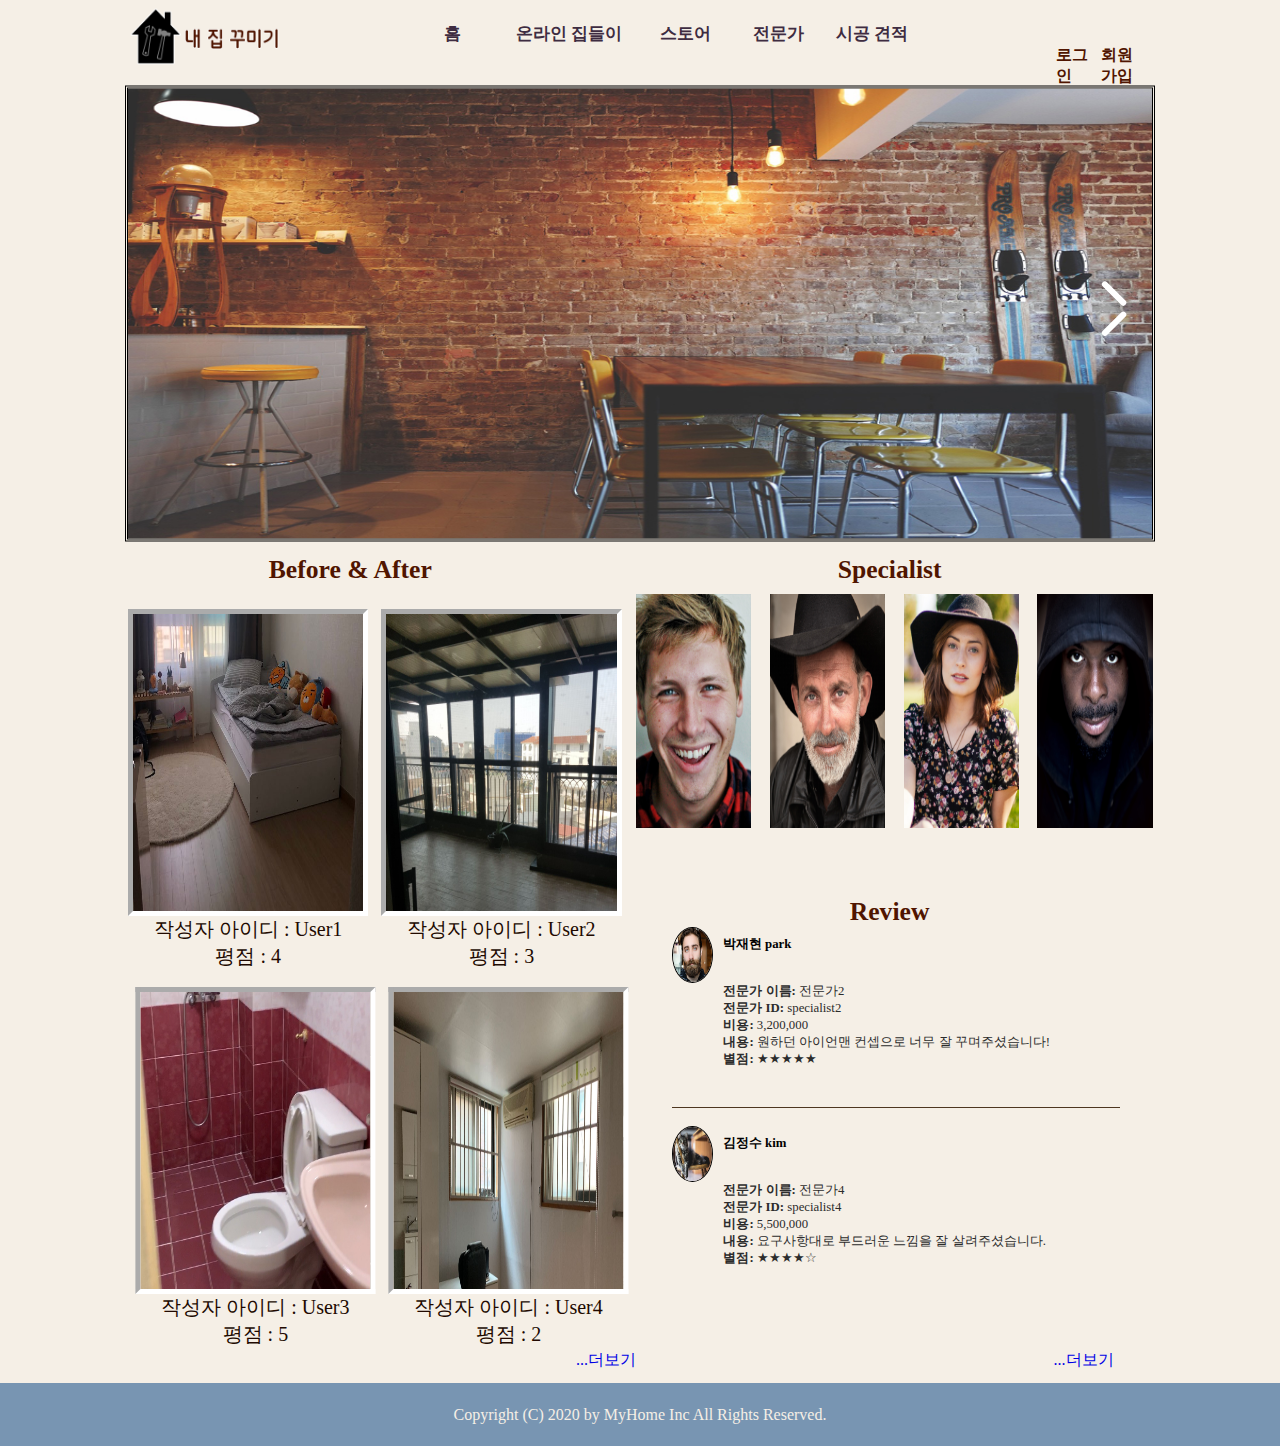
<file: 2020-지방-B-MODULE/Publishing/index.html>
<!DOCTYPE html>
<html lang="en">

<head>
    <meta charset="UTF-8">
    <meta http-equiv="X-UA-Compatible" content="IE=edge">
    <meta name="viewport" content="width=device-width, initial-scale=1.0">
    <link rel="stylesheet" href="./resources/index.css">
    <meta name="viewport" content="width=device-width, initial-scale=1">
    <title>Document</title>
</head>

<body>
    <div class="container">
        <header>
            <div class="trash"></div>
            <div id="logo">
                <img src="./resources/IMGS/Logo.png" alt="">
            </div>
            <div id="menu">
                <ul>
                    <li>홈</li>
                    <li>온라인 집들이</li>
                    <li><a href="./store.html">스토어</a> </li>
                    <li>전문가</li>
                    <li>시공 견적</li>
                </ul>
            </div>
            <div id="convenience">
                <ul>
                    <li><a href="">로그인</a></li>
                    <li><a href="">회원가입</a></li>
                </ul>
            </div>
            <div class="trash"></div>
        </header>
        <section>
            <div id="slideimg">
                <input type="radio" name="slide" id="sl1">
                <input type="radio" name="slide" id="sl2">
                <input type="radio" name="slide" id="sl3">
                <input type="radio" name="slide" id="sl4">

                <div class="slide">
                    <img src="./resources/IMGS/brick-wall-1834784_1920.jpg" alt="">
                    <label for="sl1">
                        <div></div>
                        <div></div>
                    </label>
                </div>
                <div class="slide">
                    <img src="./resources/IMGS/living-room-690174_1920.jpg" alt="">
                    <label for="sl2">
                        <div></div>
                        <div></div>
                    </label>
                    <label for="sl3">
                        <div></div>
                        <div></div>
                    </label>
                </div>
                <div class="slide">
                    <img src="./resources/IMGS/seat-4127309_1920.jpg" alt="">
                    <label for="sl4">
                        <div></div>
                        <div></div>
                    </label>
                </div>
                


            </div>
            <div class="more">
                <a href="">...더보기</a>
            </div>
            <div id="house">
                <h1>Before & After</h1>
                <ul>
                    <li>
                        <div class="imgbox">
                            <img src="./resources/House/1_before.jpg" alt="">
                            <img src="./resources/House/1_after.jpg" alt="">
                        </div>
                        <p>작성자 아이디 : User1</p>
                        <P>평점 : 4</P>
                    </li>
                    <li id="second">
                        <div class="imgbox" id="imgbox2">
                            <img src="./resources/House/2_before.jpg" alt="">
                            <img src="./resources/House/2_after.jpg" alt="">
                        </div>
                        <p>작성자 아이디 : User2</p>
                        <P>평점 : 3 </P>
                    </li>
                </ul>
                <ul id="seconul">
                    <li id="third">
                        <div class="imgbox">
                            <img src="./resources/House/3_before.jpg" alt="">
                            <img src="./resources/House/3_after.jpg" alt="">
                        </div>
                        <p>작성자 아이디 : User3</p>
                        <P>평점 : 5</P>
                    </li>
                    <li id="forth">
                        <div class="imgbox">
                            <img src="./resources/House/4_before.jpg" alt="">
                            <img src="./resources/House/4_after.jpg" alt="">
                        </div>
                        <p>작성자 아이디 : User4</p>
                        <P>평점 : 2</P>
                    </li>
                </ul>
            </div>

            <div id="expert">
                <h1>Specialist</h1>
                <ul>
                    <li> 
                        <img src="./resources/specialist/specialist1.jpg" alt="">
                        <div class="bgtext">
                            <p>이름 : 전문가1</p>
                            <p>아이디 : Specialist1</p>
                            <p>
                                <a href="">자세히 보기</a>
                            </p>
                        </div>
                    </li>
                    <li>
                        <img src="./resources/specialist/specialist2.jpg" alt="">
                        <div class="bgtext">
                            <p>이름 : 전문가2</p>
                            <p>아이디 : Specialist2</p>
                            <p>
                                <a href="">자세히 보기</a>
                            </p>
                        </div>
                    </li>
                    <li>
                        <img src="./resources/specialist/specialist3.jpg" alt="">
                        <div class="bgtext">
                            <p>이름 : 전문가3</p>
                            <p>아이디 : Specialist3</p>
                            <p>
                                <a href="">자세히 보기</a>
                            </p>
                        </div>
                    </li>
                    <li>
                        <img src="./resources/specialist/specialist4.jpg" alt="">
                        <div class="bgtext">
                            <p>이름 : 전문가4</p>
                            <p>아이디 : Specialist4</p>
                            <p>
                                <a href="">자세히 보기</a>
                            </p>
                        </div>
                    </li>
                </ul>
            </div>
            <div id="review">
                <h1>Review</h1>
                <ul>
                    <li>
                        <div class="user">
                            <div class="ciruser">
                                <img src="./resources/IMGS/beard-1845166_1920.jpg" alt="">
                            </div>
                            <p>박재현 park</p>
                        </div>
                        <div class="reviewtext">
                            <p>
                                <b>전문가 이름:</b> 전문가2 <br>
                                <b>전문가 ID:</b> specialist2 <br>
                                <b>비용:</b> 3,200,000 <br>
                                <b>내용:</b> 원하던 아이언맨 컨셉으로 너무 잘 꾸며주셨습니다! <br>
                                <b>별점:</b> ★★★★★
                            </p>
                        </div>
                    </li>
                    <li>
                        <div class="user">
                            <div class="ciruser">
                                <img src="./resources/IMGS/wooden-2569336_1920.jpg" alt="">
                            </div>
                            <p>김정수 kim</p>
                        </div>
                        <div class="reviewtext">
                            <p>
                                <b>전문가 이름:</b> 전문가4 <br>
                                <b>전문가 ID:</b> specialist4 <br>
                                <b>비용:</b> 5,500,000 <br>
                                <b>내용:</b> 요구사항대로 부드러운 느낌을 잘 살려주셨습니다. <br>
                                <b>별점:</b> ★★★★☆
                            </p>
                        </div>
                    </li>
                </ul>
                <div class="more1">
                    <a href="">...더보기</a>
                </div>
            </div>
        </section>
        <footer>
            <p>Copyright (C) 2020 by MyHome Inc All Rights Reserved.</p>
        </footer>
    </div>
</body>

</html>
</file>
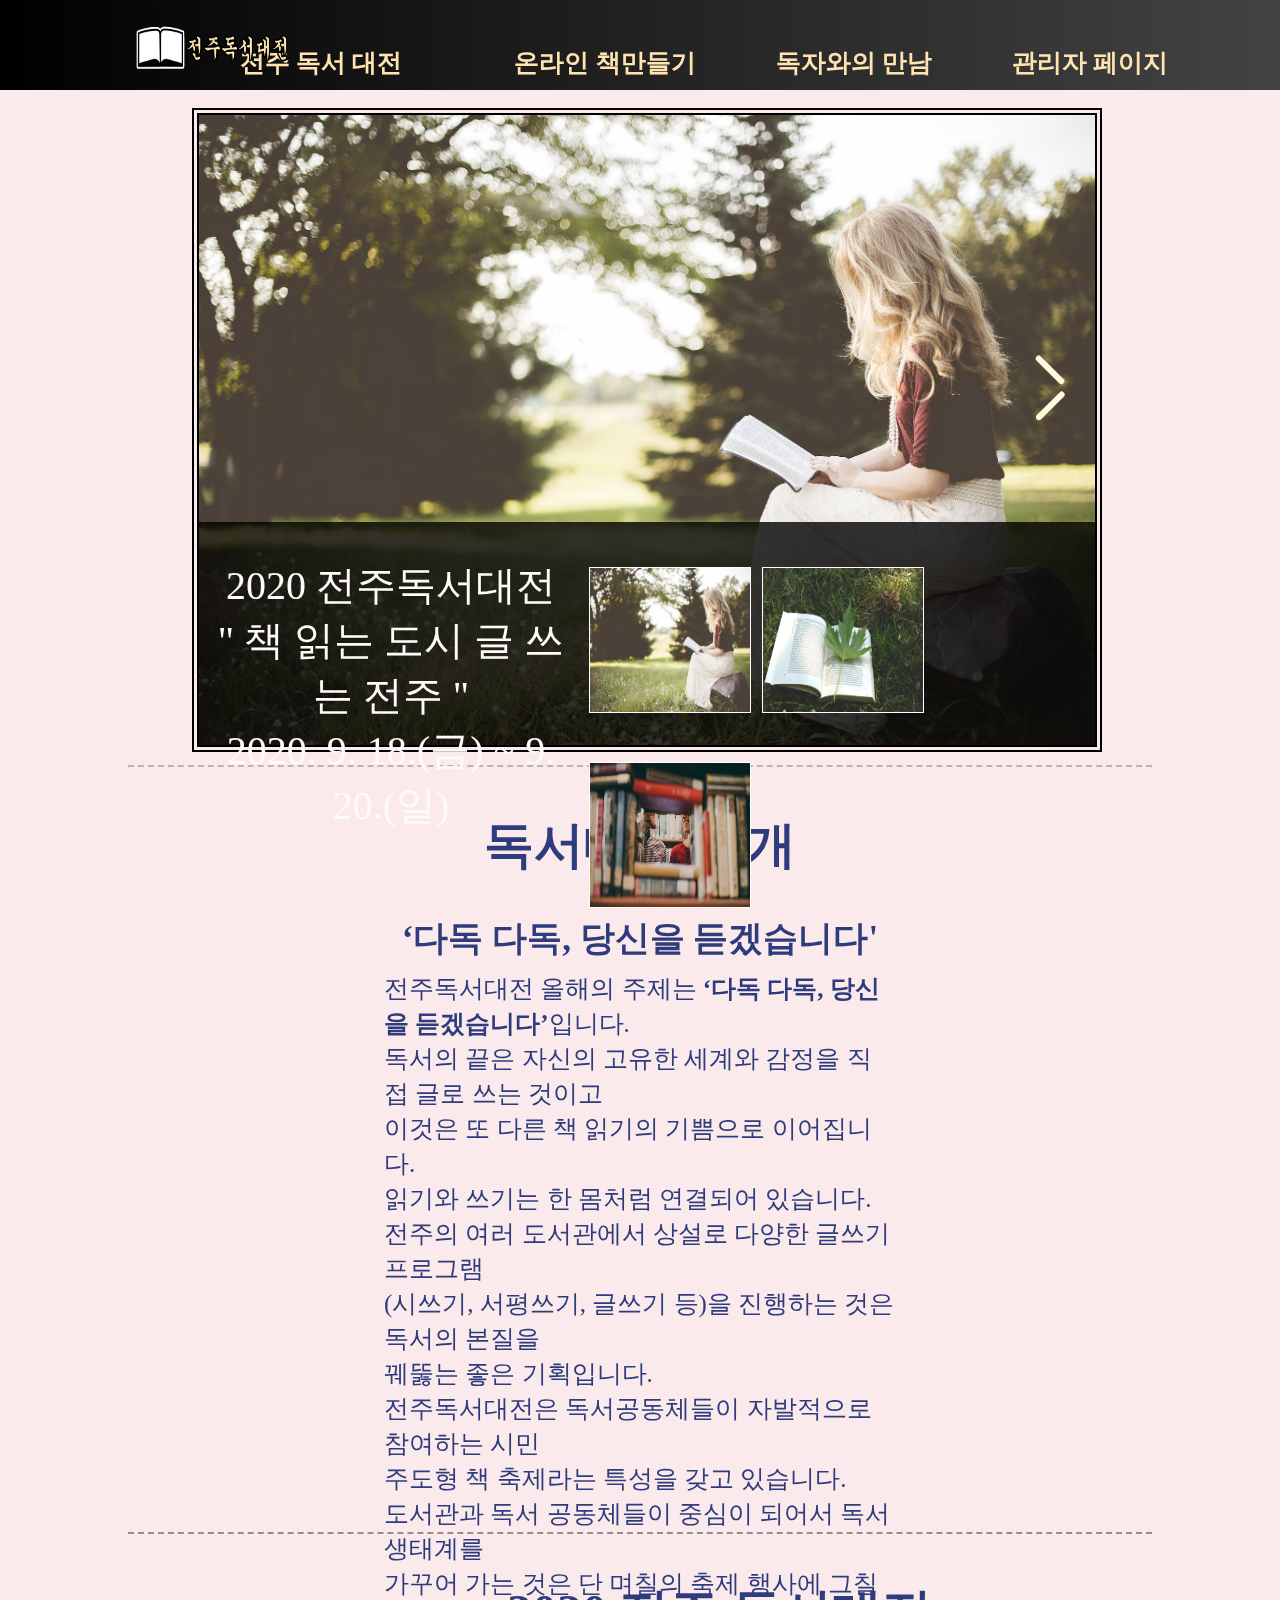
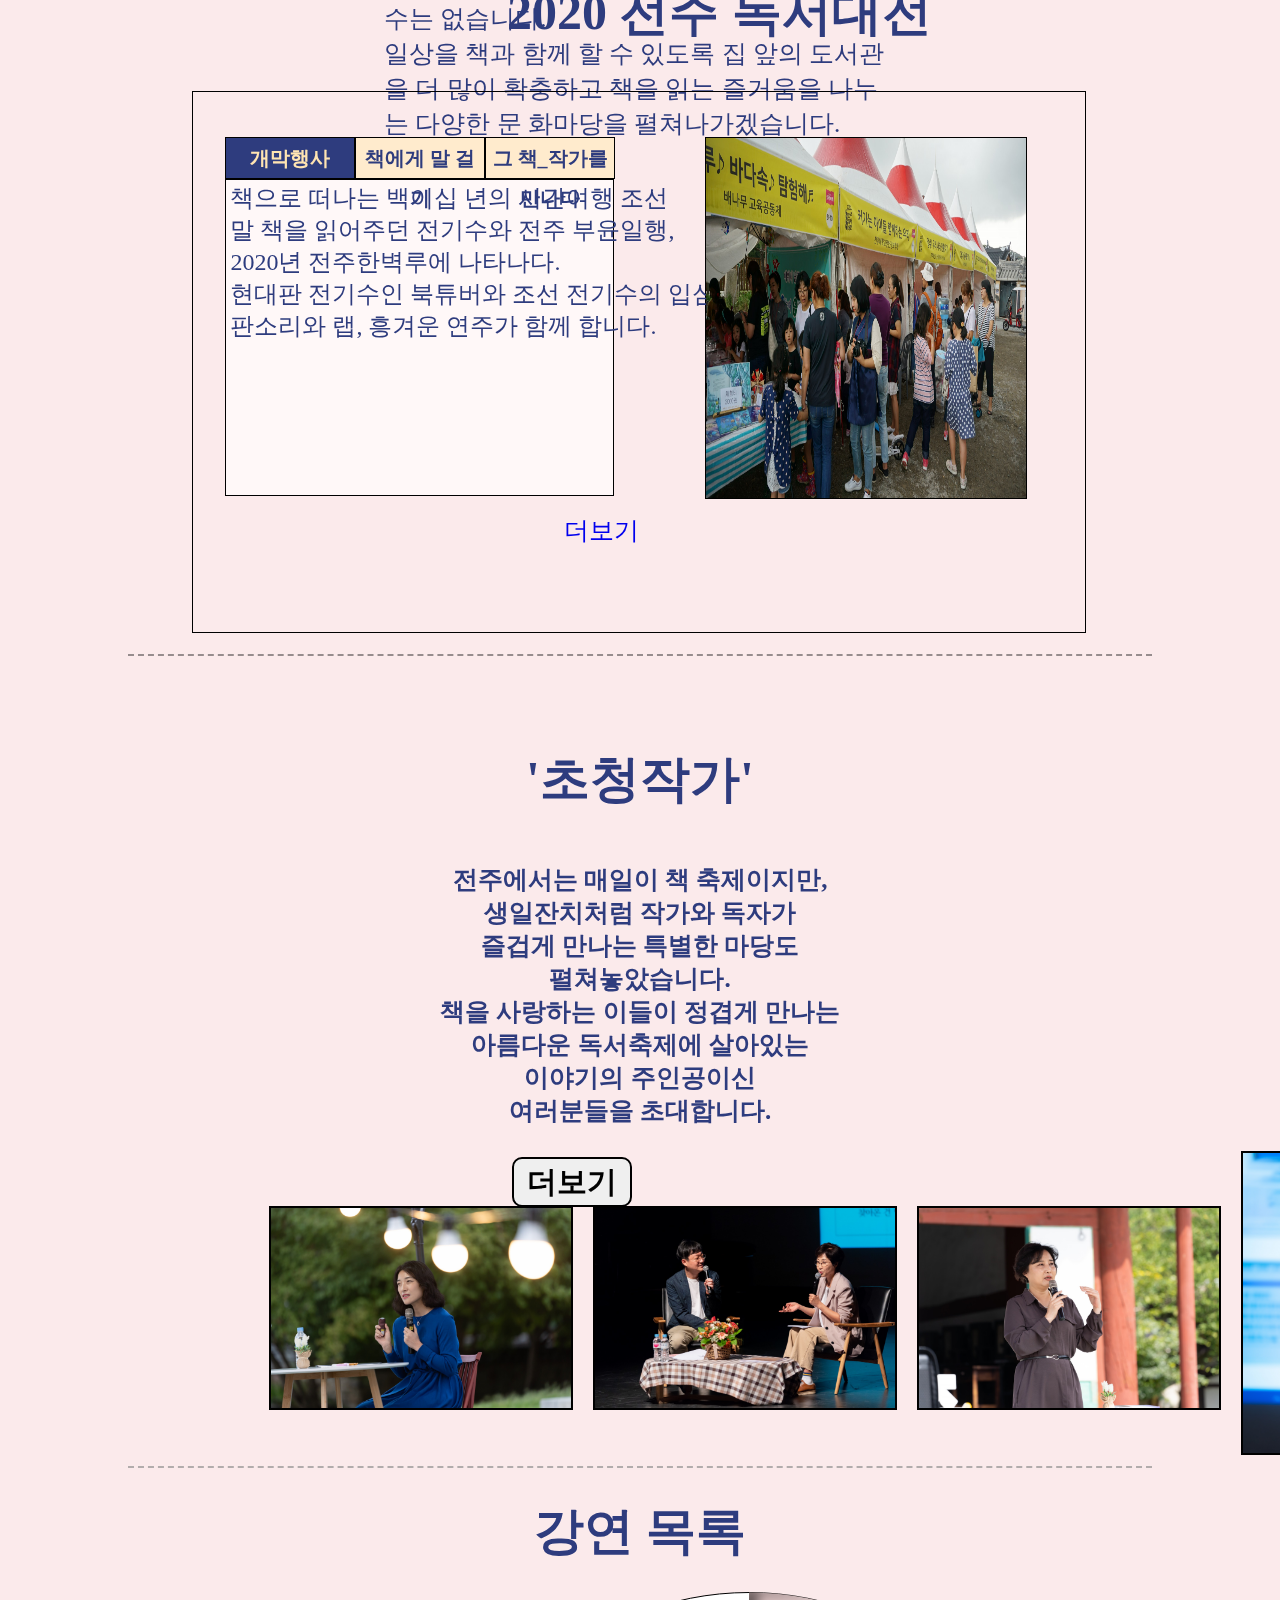
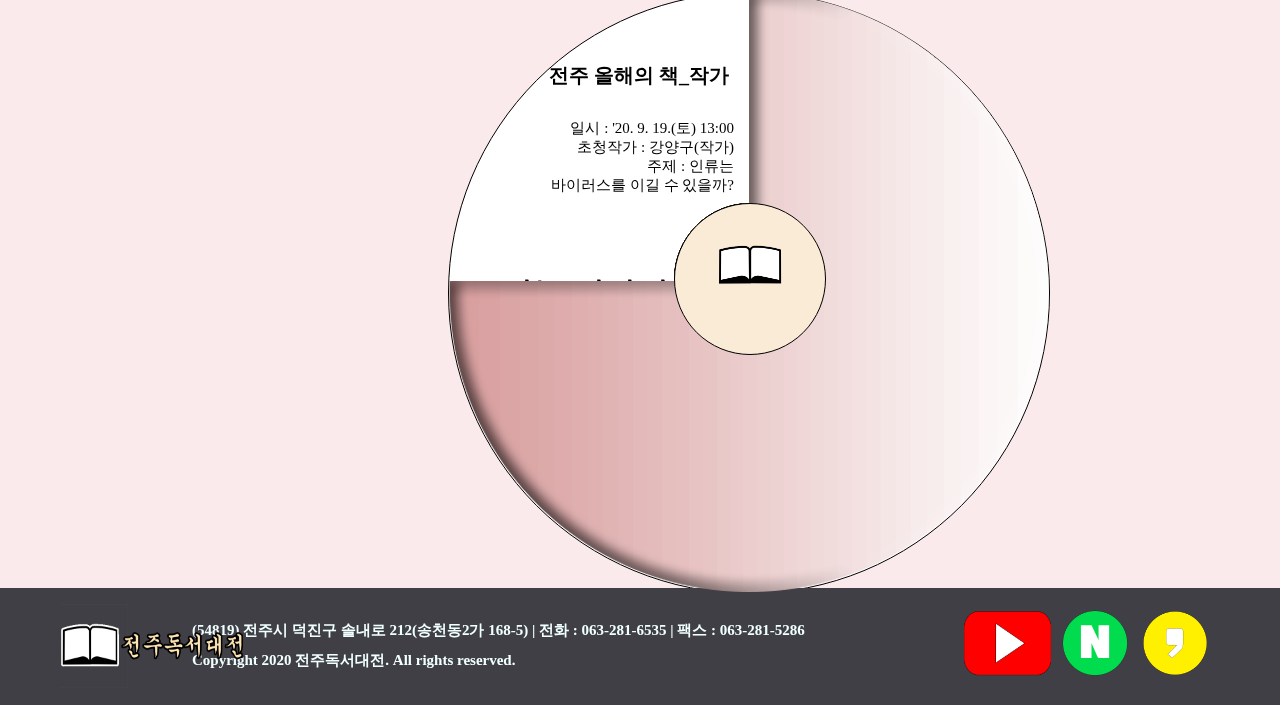
<file: 2020년도 전국기능경기대회/A모듈/A모듈/index.html>
<!DOCTYPE html>
<html lang="en">

<head>
    <meta charset="UTF-8">
    <meta http-equiv="X-UA-Compatible" content="IE=edge">
    <meta name="viewport" content="width=device-width, initial-scale=1.0">
    <link rel="stylesheet" href="./all.css">
    <link rel="stylesheet" href="./mobile.css">
    <title>전주독서대전</title>
</head>

<body>
    <header>
        <nav>
            <div class="logo">
                <a href="./index.html">
                    <img src="./IMG/Logo5.png" alt="">
                </a>
            </div>
            <div class="blindbox1"></div>
            <div class="blindbox2"></div>
            <ul class="mainmenu">
                <li class="margin1"></li>
                <li><a href="./index.html">전주 독서 대전</a>
                    <ul>
                        <li>대전소개</li>
                        <li>회원가입 / 로그인</li>
                        <li><a href="./overview.html"> 행사개요</a></li>
                    </ul>
                </li>
                <li>온라인 책만들기</li>
                <li>독자와의 만남
                    <ul>
                        <li>예약하기</li>
                        <li>예약확인</li>
                    </ul>
                </li>
                <li>관리자 페이지
                    <ul>
                        <li>행사등록</li>
                        <li>예약관리</li>
                    </ul>
                </li>
                <li class="margin2"></li>
                <div class="hoverbox"></div>
            </ul>
        </nav>
    </header>
    <section id="header"></section>
    <aside class="leftside"></aside>
    <section id="imgslide">
        <input type="radio" name="subimg" id="subimg1">
        <input type="radio" name="subimg" id="subimg2">
        <input type="radio" name="subimg" id="subimg3">

        <input type="radio" name="nextimg" id="nimg1">
        <input type="radio" name="nextimg" id="nimg2">
        <input type="radio" name="nextimg" id="nimg3">
        <input type="radio" name="nextimg" id="nimg4">
        <div id="slidebox">
            <ul class="slidelist">
                <li>
                    <a>
                        <label for="nimg2">
                            <div></div>
                            <div></div>
                        </label>
                        <img src="./IMG/blond-1866951_1920.jpg" alt="">
                    </a>
                </li>
                <li>
                    <a>
                        <label for="nimg1">
                            <div></div>
                            <div></div>
                        </label>
                        <img src="./IMG/book-2432139_1920.jpg" alt="">
                        <label for="nimg3">
                            <div></div>
                            <div></div>
                        </label>
                    </a>
                </li>
                <li>
                    <a>
                        <label for="nimg4">
                            <div></div>
                            <div></div>
                        </label>
                        <img src="./IMG/library-2616960_1920.jpg" alt="">
                    </a>
                </li>
                <li>
                    <a>
                        <label for="nimg2">
                            <div></div>
                            <div></div>
                        </label>
                        <img src="./IMG/blond-1866951_1920.jpg" alt="">
                    </a>
                </li>

                <li>
                    <a>
                        <label for="nimg1">
                            <div></div>
                            <div></div>
                        </label>
                        <img src="./IMG/book-2432139_1920.jpg" alt="">
                        <label for="nimg3">
                            <div></div>
                            <div></div>
                        </label>
                    </a>
                </li>
                <li>
                    <a>
                        <label for="nimg4">
                            <div></div>
                            <div></div>
                        </label>
                        <img src="./IMG/library-2616960_1920.jpg" alt="">
                    </a>
                </li>
                <div class="conbox">
                    <div class="context">
                        <p>2020  전주독서대전<br>

                            " 책 읽는 도시 글 쓰는 전주 "<br>
                            
                            2020. 9. 18.(금) ~ 9. 20.(일)</p>
                    </div>
                    <div class="conimg">
                        <label for="subimg1">
                            <img src="./IMG/blond-1866951_1920.jpg" alt="">
                        </label>
                        <label for="subimg2">
                            <img src="./IMG/book-2432139_1920.jpg" alt="">
                        </label>
                        <label for="subimg3">
                            <img src="./IMG/library-2616960_1920.jpg" alt="">
                        </label>
                    </div>
                </div>
            </ul>
        </div>
    </section>
    <!-- 행사 목록 -->
    <section id="introduce">
        <div class="ducebox">
            <h1>독서대전 소개</h1>
            <h3>‘다독 다독, 당신을 듣겠습니다'</h3>
            <div class="pbox">
                <p>전주독서대전 올해의 주제는<b> ‘다독 다독, 당신을 듣겠습니다’</b>입니다. <br>
                    독서의 끝은 자신의 고유한 세계와 감정을 직접 글로 쓰는 것이고<br> 이것은 또 다른 책 읽기의 기쁨으로 이어집니다.<br>
                    읽기와 쓰기는 한 몸처럼 연결되어 있습니다. <br>
                    전주의 여러 도서관에서 상설로 다양한 글쓰기 프로그램<br>(시쓰기, 서평쓰기, 글쓰기 등)을 진행하는 것은 독서의 본질을<br> 꿰뚫는 좋은 기획입니다.<br>
                    전주독서대전은 독서공동체들이 자발적으로 참여하는 시민 <br>주도형 책 축제라는 특성을 갖고 있습니다.<br>
                    도서관과 독서 공동체들이 중심이 되어서 독서생태계를<br> 가꾸어 가는 것은 단 며칠의 축제 행사에 그칠 수는 없습니다. <br>
                    일상을 책과 함께 할 수 있도록 집 앞의 도서관을 더 많이 확충하고 책을 읽는 즐거움을 나누는 다양한 문 화마당을 펼쳐나가겠습니다.</p>
            </div>
        </div>
    </section>
    <section id="eventlist">
        <h1>2020 전주 독서대전</h1>
        <div class="evlistbox">
            <input type="radio" name="tabbtn" id="tabbtn1" checked>
            <input type="radio" name="tabbtn" id="tabbtn2">
            <input type="radio" name="tabbtn" id="tabbtn3">
            <div class="evimgbox1">
                <div class="btns">
                    <label for="tabbtn1">
                        <p>개막행사</p>
                    </label>
                    <label for="tabbtn2">
                        <p>책에게 말 걸기</p>
                    </label>
                    <label for="tabbtn3">
                        <p>그 책_작가를 만나다</p>
                    </label>
                </div>
                <div class="tabtext">
                    <div class="tabtext1">
                        <p>책으로 떠나는 백이십 년의 시간여행 조선 <br> 말 책을 읽어주던 전기수와 전주 부윤일행, <br> 2020년 전주한벽루에 나타나다. <br>
                            현대판 전기수인 북튜버와 조선 전기수의 입심 대결. <br> 판소리와 랩, 흥겨운 연주가 함께 합니다.</p>
                    </div>
                    <div class="tabtext2">
                        <p>국 문학을 대표하는 중견 소설가. <br> 전북 고창 출생. 소설집 '타인에게 말 걸기', <br>
                            '행복한 사람은 시계를 보지 않는다' <br> '다른 모든 눈송이와 <br>아주 비슷하게 생긴 단 하나의 눈송이' <br> 장편소설 '새의 선물', <br> '마지막
                            춤은 나와 함께', <br>
                            '그것은 꿈이었을까' '마이너리그', '비밀과 거짓말', <br> '소년을 위로해줘', '태연한 인생'</p>
                    </div>
                    <div class="tabtext3">
                        <p>
                            어떻게 슬픔은 빛이 되는가 '정혜윤의 읽기와 쓰기' <br>
                            독서에세이 '침대와 책'을 시작으로 <br>'삶을 바꾸는 책 읽기', '마술라디오' 등 <br> 책과 사람에 관한 이야기를 썼다.
                        </p>
                    </div>

                </div>
                <a href="#">더보기</a>
            </div>
            <div class="evimgbox2">
                <div class="vsimgzone">
                    <div class="vsimg1">
                        <img src="./IMG/4.jpg" alt="">
                    </div>
                    <div class="vsimg2">
                        <img src="./IMG/5.jpg" alt="">
                    </div>
                    <div class="vsimg3">
                        <img src="./IMG/8.jpg" alt="">
                    </div>
                </div>
            </div>
        </div>
    </section>
    <!-- 독서대전 시작 -->

    <section>

        <div id="writers">
            <div class="writer">
                <div id="writertext">
                    <h1>'초청작가'</h1>
                    <p>
                        전주에서는 매일이 책 축제이지만,<br> 생일잔치처럼 작가와 독자가<br> 즐겁게 만나는 특별한 마당도<br> 펼쳐놓았습니다. <br>
                        책을 사랑하는 이들이 정겹게 만나는<br> 아름다운 독서축제에 살아있는<br> 이야기의 주인공이신<br> 여러분들을 초대합니다.
                    </p>
                    <button>더보기</button>
                </div>

                <input type="radio" name="imgpopup" id="popimg1">
                <input type="radio" name="imgpopup" id="popimg2">
                <input type="radio" name="imgpopup" id="popimg3">
                <input type="radio" name="imgpopup" id="popimg4">
                <input type="radio" name="imgpopup" id="over">

                <div class="modal">
                    <div class="modalbox">
                        <div class="radi1">
                            <img src="./IMG/초청작가/1.jpg" alt="">
                        </div>
                        <div class="radi2">
                            <img src="./IMG/초청작가/2.jpg" alt="">
                        </div>
                        <div class="radi3">
                            <img src="./IMG/초청작가/3.jpg" alt="">
                        </div>
                        <div class="radi4">
                            <img src="./IMG/초청작가/4.jpg" alt="">
                        </div>
                    </div>
                    <label for="over">
                        <div class="overlay"></div>
                    </label>
                </div>


                <div id="writerimg">
                    <label for="popimg1">
                        <img src="./IMG/초청작가/1.jpg" alt="writer1">
                    </label>
                    <label for="popimg2">
                        <img src="./IMG/초청작가/2.jpg" alt="writer2">
                    </label>
                    <label for="popimg3">
                        <img src="./IMG/초청작가/3.jpg" alt="writer3">
                    </label>
                    <label for="popimg4">
                        <img src="./IMG/초청작가/4.jpg" alt="writer4">
                    </label>
                </div>

            </div>
        </div>
    </section>
    <!-- 강연목록 시작 -->
    <section id="list">
        <h1>강연 목록</h1>
        <div class="listbox">
            <div class="text1">
                <h1>작가_독자를 만나다</h1>
                <p>- 일시 : '20. 9. 19.(토) 10:00<br>
                    초청작가 : 장석주&박연준(작가)<br>
                    주제 : 작가 부부의 '읽는 생활, 쓰는 삶
                </p>
            </div>
            <div class="text2">
                <h1>전주를 읽어드립니다.</h1>
                <p>
                    - 기간 : '20. 9. 18.(금) ~ 9. 20.(일) <br>
                    강연자 : 정진욱(영화),<br> 장명수(음식), 이재운(역사) <br>
                    주제 : 전주를 읽어드립니다

                </p>
            </div>
            <div class="text3">
                <h1>여는 이야기</h1>
                <p>- 일시 : '20. 9. 18.(금) 19:00 <br>
                    초청작가 : 최재천(작가) <br>
                    주제 : 인류의 미래와 생태적 전환
                </p>
            </div>
            <div class="text4">
                <h1>전주 올해의 책_작가</h1>
                <p>일시 : '20. 9. 19.(토) 13:00 <br>
                    초청작가 : 강양구(작가) <br>
                    주제 : 인류는 <br> 바이러스를 이길 수 있을까?

                </p>
            </div>
            <input type="radio" name="circlebtn" id="cirbtn1">
            <label for="cirbtn1">
                <img src="./IMG/Logo3.png" alt="">
            </label>
            <input type="radio" name="circlebtn" id="cirbtn2">
            <label for="cirbtn2">
                <img src="./IMG/Logo3.png" alt="">
            </label>
            <input type="radio" name="circlebtn" id="cirbtn3">
            <label for="cirbtn3">
                <img src="./IMG/Logo3.png" alt="">
            </label>
            <input type="radio" name="circlebtn" id="cirbtn4">
            <label for="cirbtn4">
                <img src="./IMG/Logo3.png" alt="">
            </label>
            <input type="radio" name="circlebtn" id="cirbtn1">
            <label for="cirbtn1">
                <img src="./IMG/Logo3.png" alt="">
            </label>
            <div class="loop">
                <img src="./IMG/circle2.png" alt="">
            </div>

        </div>
    </section>
    <footer>
        <div class="footbox">
            <div class="footimg">
                <img src="./IMG/Logo5.png" alt="">
            </div>
            <p>(54819) 전주시 덕진구 솔내로 212(송천동2가 168-5) | 전화 : 063-281-6535 | 팩스 : 063-281-5286</p>
            <p>Copyright 2020 전주독서대전. All rights reserved.</p>
            <div class="snsimg">
                <img src="./IMG/youtube.png" alt="">
                <img src="./IMG/naver.png" alt="">
                <img src="./IMG/kakaostroy.png" alt="">
            </div>
        </div>
    </footer>
</body>

</html>
</file>
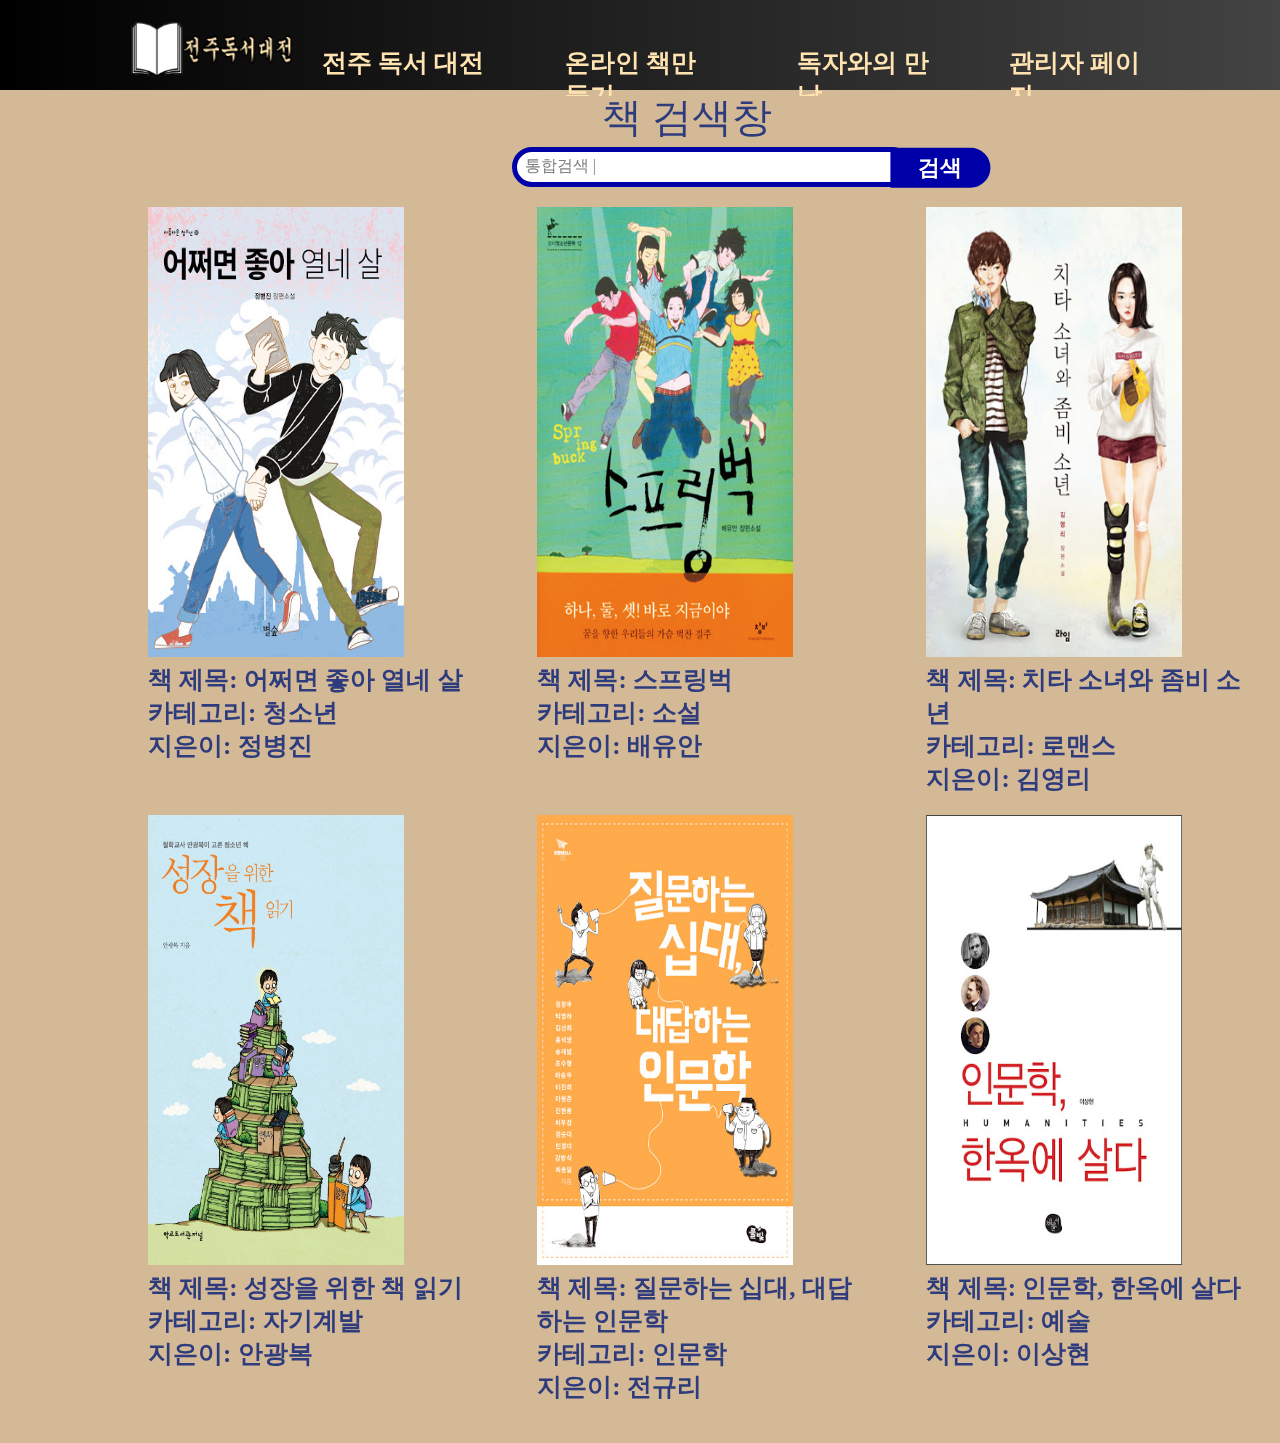
<file: 2020-전국-B모듈/booklist.html>
<!DOCTYPE html>
<html lang="ko">

<head>
    <meta charset="UTF-8">
    <meta http-equiv="X-UA-Compatible" content="IE=edge">
    <meta name="viewport" content="width=device-width, initial-scale=1.0">
    <link rel="stylesheet" href="./book.css">
    <title>온라인 책만들기</title>
</head>

<body>
    <header>
        <nav>
            <div class="logo">
                <a href="./index.html">
                    <img src="./IMG/Logo2.png" alt="">
                </a>
            </div>
            <div class="blindbox1"></div>
            <div class="blindbox2"></div>
            <ul class="mainmenu">
                <li class="margin1"></li>
                <li><a href="./index.html">전주 독서 대전</a>
                    <ul>
                        <li>대전소개</li>
                        <li>회원가입 / 로그인</li>
                        <li><a href="./overview.html"> 행사개요</a></li>
                    </ul>
                </li>
                <li><a href="./booklist.html"> 온라인 책만들기</a></li>
                <li>독자와의 만남
                    <ul>
                        <li>예약하기</li>
                        <li>예약확인</li>
                    </ul>
                </li>
                <li>관리자 페이지
                    <ul>
                        <li>행사등록</li>
                        <li>예약관리</li>
                    </ul>
                </li>
                <li class="margin2"></li>
                <div class="hoverbox"></div>
            </ul>
        </nav>
    </header>
    <input type="checkbox" id="modalck">
    <input type="checkbox" id="textzone">
    <input type="checkbox" id="imgput">
    <input type="checkbox" id="choise">
    <input type="checkbox" id="del">
    <input type="file" id="fileInput" accept="video/*">

    <div class="textline">
        <div class="valuebox">
            <label for="textzone"><span class="btn-close">&times;</span></label>
            <input type="text" placeholder="텍스트를 입력하세요" id="tvalue"><br>
            <input type="number" placeholder="X좌표 값" id="xvalue"><br>
            <input type="number" placeholder="Y좌표 값" id="yvalue">
            <input type="number" placeholder="Font Size" id="fvalue">
            <input type="color" id="cvalue">
            <input type="submit" id="submit">
        </div>
    </div>
    <div class="choiseimg">
        <div class="choose">
            <label for="imgput">
                <span class="btn-close">&times;</span>
            </label>
            <img src="./선수제공파일/B/img/1.jpg" alt="1.jpg">
            <img src="./선수제공파일/B/img/2.jpg" alt="2.jpg">
            <img src="./선수제공파일/B/img/3.jpg" alt="3.jpg"> 
            <img src="./선수제공파일/B/img/4.jpg" alt="4.jpg">
            <img src="./선수제공파일/B/img/5.jpg" alt="5.jpg">
            <img src="./선수제공파일/B/img/6.jpg" alt="6.jpg">
        </div>
    </div>
    <div class="modal">
        <div class="modal-content">
            <div class="desc" >
                <div class="desc-header">
                    <span id="count">
                        <!-- JS 카운트 들어갈 공간 -->
                    </span>
                    <div class="detail">
                        
                        <div id="beforepage" >이전</div>
                        <div id="nextpage">다음</div>
                    </div>
                    <label for="modalck">
                        <span class="btn-close">&times;</span>
                    </label>
                    <!-- </label> -->
                </div>
                <div class="desc-content">
                    <div class="deco">
                        <label for="choise">
                            <p id="chose">객체선택</p>
                        </label>
                        <p id="pen">펜</p>
                        <p id="square">사각형</p>
                        <p id="circle">원형</p>
                        <p id="angle">삼각형</p>
                        <label for="textzone">
                            <p id="text">텍스트</p>
                        </label>
                        <label for="del">
                            <p id="delete">삭제</p>
                        </label>
                        <label for="imgput">
                            <p>사진넣기</p>
                        </label>
                        <label for="fileInput">
                            <p>영상넣기</p>
                        </label>
                        <p id="addpage" onclick="counter()">페이지 추가</p>
                    </div>
                    <div id="mainzone">
                        <div class="none"></div>
                    </div>
                </div>
            </div>
        </div>
    </div>
    <div class="overlay"></div>
    <aside class="leftside"></aside>
    <section>
        <h1>책 검색창</h1>
        <p id="horder">통합검색 |</p>
        <form id="search-from">

            <input type="text" id="search">
            <button id="searchBtn">검색</button>

            <ul id="list">
                <!-- 자바 스크립트가 들어갈 공간 -->
            </ul>
        </form>
        <script src="./선수제공파일/B/book.json"></script>
        <script src="./book.js"></script>
    </section>

</body>

</html>
</file>
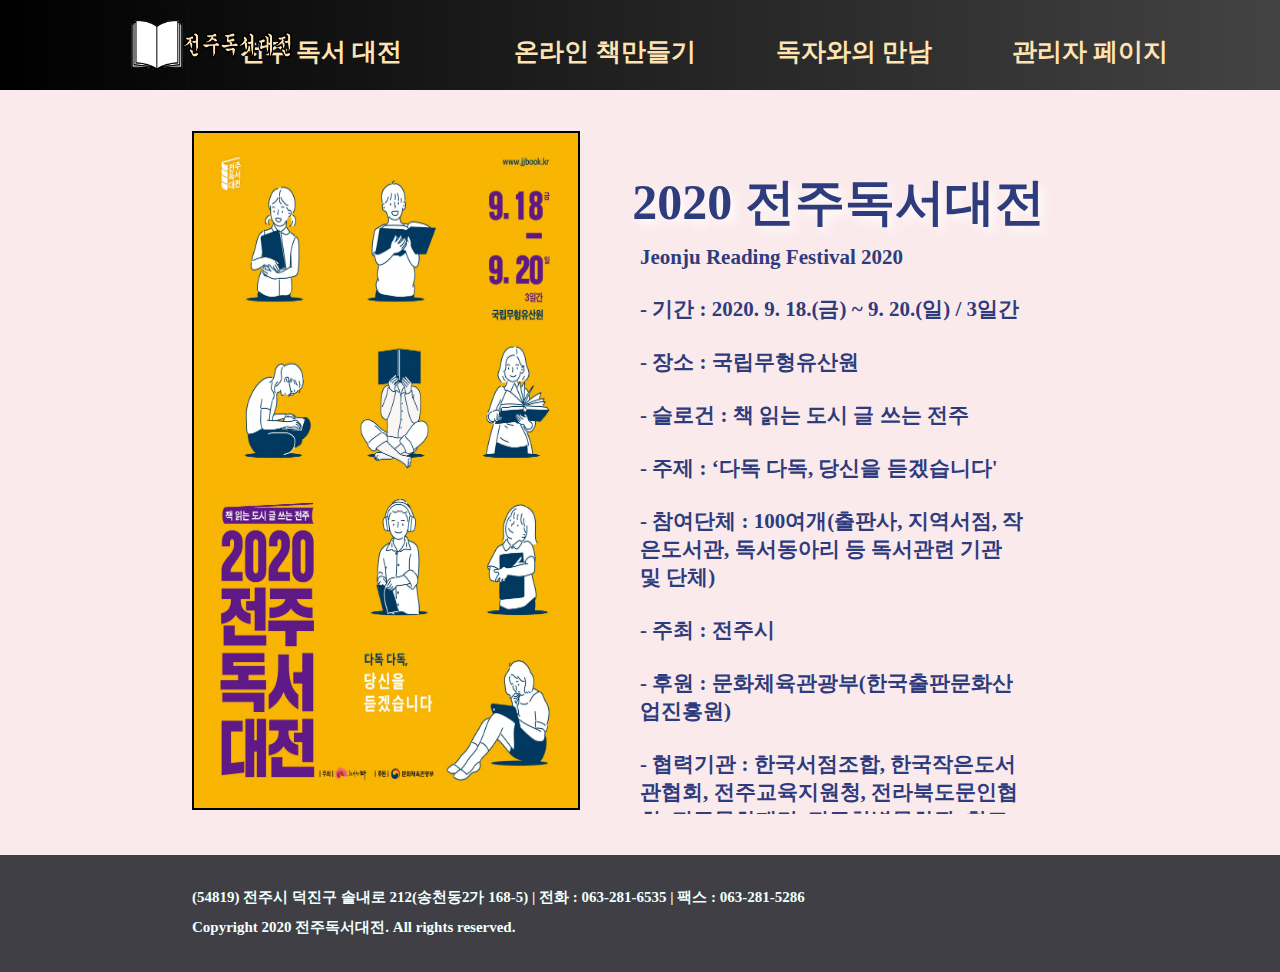
<file: 2020-전국-B모듈/overview.html>
<!DOCTYPE html>
<html lang="en">
<head>
    <meta charset="UTF-8">
    <meta http-equiv="X-UA-Compatible" content="IE=edge">
    <meta name="viewport" content="width=device-width, initial-scale=1.0">
    <link rel="stylesheet" href="./all.css">
    <title>행사개요</title>
</head>
<body>
    <header>
        <nav>
            <div class="logo">
                <a href="./index.html">
                    <img src="./IMG/Logo2.png" alt="">
                </a>
            </div>
            <div class="blindbox1"></div>
            <div class="blindbox2"></div>
            <ul class="mainmenu">
                <li class="margin1"></li>
                <li><a href="./index.html">전주 독서 대전</a> 
                    <ul>
                        <li>대전소개</li>
                        <li>회원가입 / 로그인</li>
                        <li><a href="./overview.html"></a> 행사개요</li>
                    </ul>
                </li>
                <li><a href="./booklist.html"> 온라인 책만들기</a></li>
                <li>독자와의 만남
                    <ul>
                        <li>예약하기</li>
                        <li>예약확인</li>
                    </ul>
                </li>
                <li>관리자 페이지
                    <ul>
                        <li>행사등록</li>
                        <li>예약관리</li>
                    </ul>
                </li>
                <li class="margin2"></li>
                <div class="hoverbox"></div>
            </ul>
        </nav>
    </header>
    <aside class="leftside2"></aside>
    <section id="bookvs">
        <div class="bookbox">
            <div class="bookimg">
                <img src="./IMG/poster.jpg" alt="">
            </div>
            <div class="booktext">
                <h1>2020 전주독서대전<br></h1>
                <p>
                    Jeonju Reading Festival 2020 <br><br>
                    
                    - 기간 : 2020. 9. 18.(금) ~ 9. 20.(일) / 3일간<br><br>
                    
                    - 장소 : 국립무형유산원<br><br>
                    
                    - 슬로건 : 책 읽는 도시 글 쓰는 전주<br><br>
                    
                    - 주제 : ‘다독 다독, 당신을 듣겠습니다'<br><br>
                    
                    - 참여단체 : 100여개(출판사, 지역서점, 작은도서관, 독서동아리 등 독서관련 기관 및 단체) <br><br>
                    
                    - 주최 : 전주시 <br><br>
                    
                    - 후원 : 문화체육관광부(한국출판문화산업진흥원) <br><br>
                    
                    - 협력기관 : 한국서점조합, 한국작은도서관협회, 전주교육지원청, 전라북도문인협회, 전주문화재단, 전주한벽문화관, 향교 전주한벽문화관, 완판본문화관, 최명희문학관, 전주전통문화연수원, 전주공·사립작은도서관협회, 전주서점조합, 전주시문화의집연합회, 전주시지역아동센터협회, 전주작은책방연합회, 전주독서동아리연합회, 모악출판사<br><br>
                    
                    -목적 : 책으로 내일을 여는 전주<br><br>
                            모든 시민이 책으로 함께하는, 「책 읽는 도시 전주」 정책 구현을 위한 사회적 독서 가치 실현 <br><br>
                    
                    - 목표 : 도서관 기반 전주다운 책 축제 구축<br><br>
                              책과 사람을 연결하는 새로운 상상의 문화적 매개 역할<br>
                             지적 호기심과 모험심을 자극하여 감성을 자극하는 책 축제<br>
                             전주형 독서공동체와 지역 콘텐츠를 담을 수 있는 지속 가능한 축제<br><br>
                    
                    - 방향 : 시민 중심 독서 가치 발견을 위한 역량 강화<br><br>
                             매년 시대정신을 반영한 주제 발굴과 실험적인 콘텐츠 개발<br>
                             남녀노소 모든 세대를 아우를 수 있는 독서공동체 가치 실현<br>
                             전주지역 독서활동가들의 무대가 될 수 있는 장 마련<br>
                            가족이 함께하는 일상의 독서 문화 확산에 기여<br><br>
                    
                    - 유형 : 전주시 독서생태계와 독서공동체를 기반한 시민 참여형 책 축제<br>
                    </p>
            </div>
        </div>
    </section>
    <footer>
        <div class="footbox">
           <p>(54819) 전주시 덕진구 솔내로 212(송천동2가 168-5) | 전화 : 063-281-6535 | 팩스 : 063-281-5286</p>
           <p>Copyright 2020 전주독서대전. All rights reserved.</p>
        </div>
   </footer>
</body>
</html>
</file>
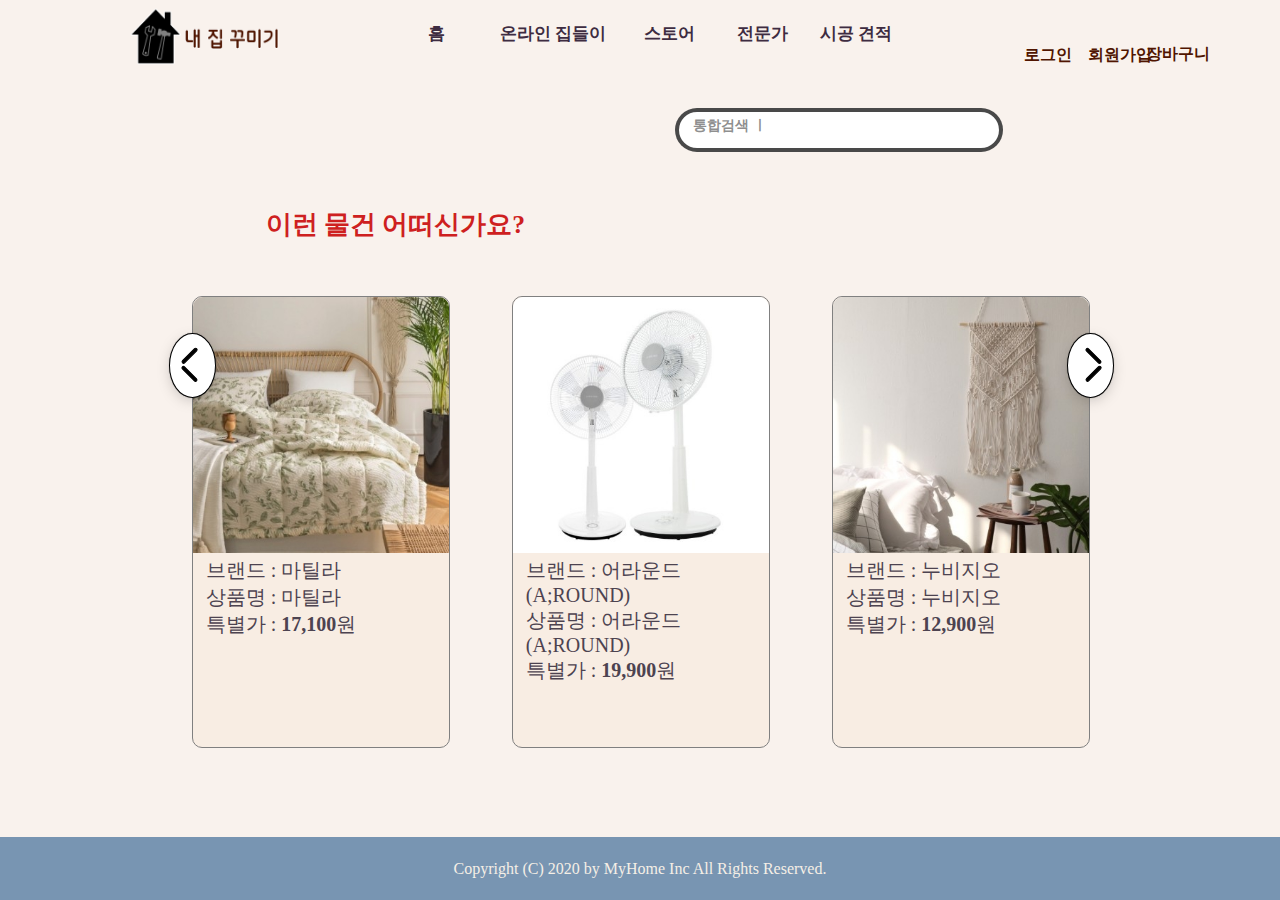
<file: 2020-지방-B-MODULE/Publishing/store.html>
<!DOCTYPE html>
<html lang="en">
<head>
    <meta charset="UTF-8">
    <meta http-equiv="X-UA-Compatible" content="IE=edge">
    <meta name="viewport" content="width=device-width, initial-scale=1.0">
    <title>Document</title>
    <link rel="stylesheet" href="./resources/store.css">
</head>
<body>
    <input type="checkbox" id="pocket">
    <input type="checkbox" id="order">
    <input type="checkbox" id="order">
    <div id="overlay">
    </div>
    <div id="pocketzone">
        <div id="nope">
            <div></div>
            <div></div>
        </div>
        <h1>장바구니</h1>
        <ul id="thing"></ul>
        <div id="sum"></div>
        <label for="order">
            <div id="buy">구매하기</div>
        </label>
    </div>
    <header>
        <div class="trash"></div>
        <div id="logo">
            <img src="./resources/IMGS/Logo.png" alt="">
        </div>
        <div id="menu">
            <ul>
                <li><a href="./index.html">홈</a> </li>
                <li>온라인 집들이</li>
                <li><a href="./store.html">스토어</a> </li>
                <li>전문가</li>
                <li>시공 견적</li>
            </ul>
        </div>
        <div id="convenience">
            <ul>
                <li><a href="">로그인</a></li>
                <li><a href="">회원가입</a></li>
            </ul>
        </div>
        <div class="trash"></div>
    </header>
    <label for="pocket">
        <p>장바구니</p>
    </label>

    <div id="orderzone">
        <h1>구매하기</h1>
        <div class="information">
            <p>이름</p>
            <input type="text" id="name" placeholder="ex:홍길동">
        </div>
        <div class="information">
            <p>주소</p>
            <input type="text" id="address1" placeholder="ex:서울특별시 국사봉 37길 28">
        </div>
        <div class="information">
            <p>상세주소</p>
            <input type="text" id="address2" placeholder="ex:가성시티빌 301호">
        </div>
        <div id="end">완료</div>

    </div>

    <section id="todaybest">
        <h1>통합검색 ㅣ</h1>
        <input type="text" id="search">
        <h1>이런 물건 어떠신가요?</h1>
        <div id="left">
            <div></div>
            <div></div>
        </div>
        <div id="right">
            <div></div>
            <div></div>
        </div>
        <div id="items" style="width: 600vw">
            <ul id="itemzone">

            </ul>
        </div>
    </section>
    <div id="dropzone" style="transform: scale(0)">
        <h1>장바구니에 담기</h1>
        <div id="drop"  ondrop="drop(event)" ondragover="dragEnter(event)">
            <p id="droptext">이곳에 상품을 <br> 넣어주세요.</div>
        </div>
    </div>
    <footer>
        <p>Copyright (C) 2020 by MyHome Inc All Rights Reserved.</p>
    </footer>
    <script type="text/javascript" src="./resources/store.json"></script>
    <script src="./resources/store.js"></script>
</body>
</html>
</file>
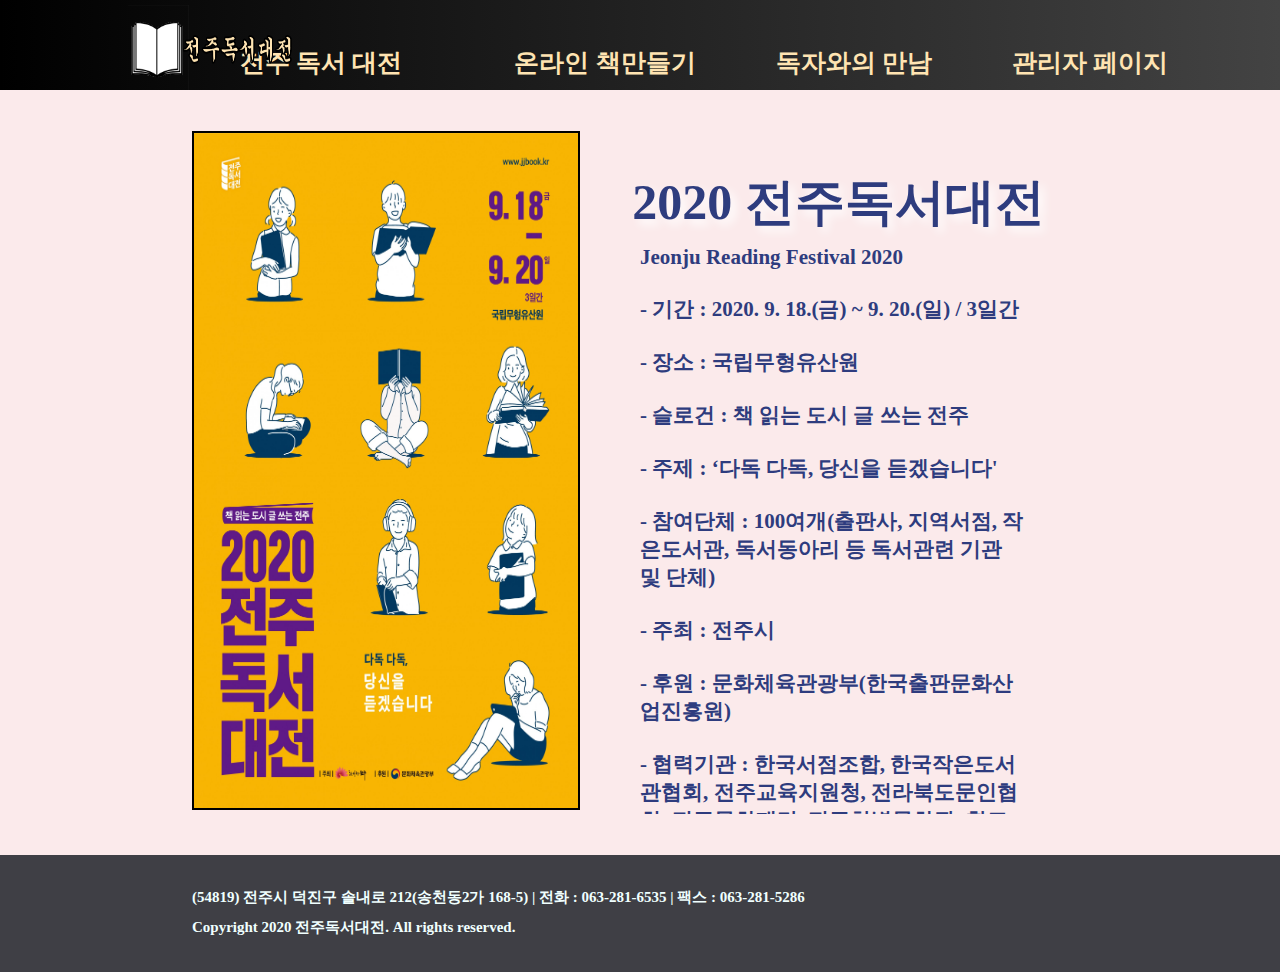
<file: 2020년도 전국기능경기대회/A모듈/A모듈/overview.html>
<!DOCTYPE html>
<html lang="en">
<head>
    <meta charset="UTF-8">
    <meta http-equiv="X-UA-Compatible" content="IE=edge">
    <meta name="viewport" content="width=device-width, initial-scale=1.0">
    <link rel="stylesheet" href="./all.css">
    <title>Document</title>
</head>
<body>
    <header>
        <nav>
            <div class="logo">
                <a href="./index.html">
                    <img src="./IMG/Logo2.png" alt="">
                </a>
            </div>
            <div class="blindbox1"></div>
            <div class="blindbox2"></div>
            <ul class="mainmenu">
                <li class="margin1"></li>
                <li><a href="./index.html">전주 독서 대전</a> 
                    <ul>
                        <li>대전소개</li>
                        <li>회원가입 / 로그인</li>
                        <li><a href="./overview.html"></a> 행사개요</li>
                    </ul>
                </li>
                <li>온라인 책만들기</li>
                <li>독자와의 만남
                    <ul>
                        <li>예약하기</li>
                        <li>예약확인</li>
                    </ul>
                </li>
                <li>관리자 페이지
                    <ul>
                        <li>행사등록</li>
                        <li>예약관리</li>
                    </ul>
                </li>
                <li class="margin2"></li>
                <div class="hoverbox"></div>
            </ul>
        </nav>
    </header>
    <aside class="leftside2"></aside>
    <section id="bookvs">
        <div class="bookbox">
            <div class="bookimg">
                <img src="./IMG/poster.jpg" alt="">
            </div>
            <div class="booktext">
                <h1>2020 전주독서대전<br></h1>
                <p>
                    Jeonju Reading Festival 2020 <br><br>
                    
                    - 기간 : 2020. 9. 18.(금) ~ 9. 20.(일) / 3일간<br><br>
                    
                    - 장소 : 국립무형유산원<br><br>
                    
                    - 슬로건 : 책 읽는 도시 글 쓰는 전주<br><br>
                    
                    - 주제 : ‘다독 다독, 당신을 듣겠습니다'<br><br>
                    
                    - 참여단체 : 100여개(출판사, 지역서점, 작은도서관, 독서동아리 등 독서관련 기관 및 단체) <br><br>
                    
                    - 주최 : 전주시 <br><br>
                    
                    - 후원 : 문화체육관광부(한국출판문화산업진흥원) <br><br>
                    
                    - 협력기관 : 한국서점조합, 한국작은도서관협회, 전주교육지원청, 전라북도문인협회, 전주문화재단, 전주한벽문화관, 향교 전주한벽문화관, 완판본문화관, 최명희문학관, 전주전통문화연수원, 전주공·사립작은도서관협회, 전주서점조합, 전주시문화의집연합회, 전주시지역아동센터협회, 전주작은책방연합회, 전주독서동아리연합회, 모악출판사<br><br>
                    
                    -목적 : 책으로 내일을 여는 전주<br><br>
                            모든 시민이 책으로 함께하는, 「책 읽는 도시 전주」 정책 구현을 위한 사회적 독서 가치 실현 <br><br>
                    
                    - 목표 : 도서관 기반 전주다운 책 축제 구축<br><br>
                              책과 사람을 연결하는 새로운 상상의 문화적 매개 역할<br>
                             지적 호기심과 모험심을 자극하여 감성을 자극하는 책 축제<br>
                             전주형 독서공동체와 지역 콘텐츠를 담을 수 있는 지속 가능한 축제<br><br>
                    
                    - 방향 : 시민 중심 독서 가치 발견을 위한 역량 강화<br><br>
                             매년 시대정신을 반영한 주제 발굴과 실험적인 콘텐츠 개발<br>
                             남녀노소 모든 세대를 아우를 수 있는 독서공동체 가치 실현<br>
                             전주지역 독서활동가들의 무대가 될 수 있는 장 마련<br>
                            가족이 함께하는 일상의 독서 문화 확산에 기여<br><br>
                    
                    - 유형 : 전주시 독서생태계와 독서공동체를 기반한 시민 참여형 책 축제<br>
                    </p>
            </div>
        </div>
    </section>
    <footer>
        <div class="footbox">
           <p>(54819) 전주시 덕진구 솔내로 212(송천동2가 168-5) | 전화 : 063-281-6535 | 팩스 : 063-281-5286</p>
           <p>Copyright 2020 전주독서대전. All rights reserved.</p>
        </div>
   </footer>
</body>
</html>
</file>
<file: 2020-지방-B-MODULE/Publishing/resources/index.css>
/* 
    //First color
    color: #307A59; 초록
    color: #f8f8f8; 흰색
    //Second color
    color: #ACCABD; 연두
    color: #86868A; 회색
    color: #210900; 갈색
*/
/* 
color:#F5EFE6 베이지
color:#E8DFCA 찐한 베이지
color:#AEBDCA 연하늘
color:#7895B2 연파랑
*/
* {
    margin: 0;
    padding: 0;
    list-style: none;
}
body {
    overflow-x: hidden;
}
.container {
    width: 100vw;
    height: 157vh;
    background-color: #F5EFE6;
}

header {
    width: 100vw;
    height: 8vh;
    background-color: #F5EFE6;
    display: flex;
}

.trash {
    width: 10vw;
}

#logo {
    flex: 1;
}
#logo > img{
    margin-top: 0;
    width: 12vw;
    height: 8vh;
}

#menu {
    flex: 7;
}

#menu>ul {
    margin: 0 auto;
    list-style: none;
    display: flex;
    width: 40vw;
}

#menu>ul>li {
    margin-top: 2.5vh;
    flex: 1;
    text-align: center;
    font-size: 1.3vw;
    color: #3E2C41;
    font-weight: 600;
    cursor: pointer;
}

#menu>ul>li:nth-child(2) {
    flex: 1.5;
}
#menu>ul>li>a {
    text-decoration: none;
    color: #3E2C41;
}
/* 헤더 컷 */

#convenience {
    flex: 1;
}

#convenience > ul {
    list-style: none;
    display: flex;
}

#convenience > ul > li {
    width: 3.5vw;
    margin-top: 5vh;
    color: #3E2C41;
}

#imgbox2 > img:last-child{
    margin-top: -10vh;
}
#convenience>ul>li:first-child {
    margin-left: 1vw;
}

#convenience>ul>li>a {
    text-decoration: none;
    color: #501500;
    font-weight: 600;
}

/* 자동 슬라이도 */
section {
    width: 100vw;
    height: 120vh;
}
input {
    display: none;
}
#slideimg {
    transform: translateY(1.5vh);
    width: 80vw;
    height: 50vh;
    margin: 0 auto;
    overflow: hidden;
    border: 3px double black;
    display: flex;
}
#slideimg > div {
    animation: imgslide 15s infinite;
}
#slideimg > div > img {
    width: 80vw;
    height: 50vh;
}
#slideimg > div > label {
    position: absolute;

    width: 4vw;
    height: 8vh;
    border-radius: 15px;
}
label[for="sl1"] {
    margin-left: 75vw;
    margin-top: -30vh;
    z-index: 2;
}
label[for="sl2"] {
    width: 4vw;
    height: 8vh;
    margin-left: 1vw;
    margin-top: -30vh;
    border-radius: 15px;
    z-index: 2;
    transform: rotate(180deg);
}
label[for="sl3"] {
    width: 4vw;
    height: 8vh;
    margin-left: 75vw;
    margin-top: -30vh;
    border-radius: 15px;
    z-index: 2;
}
label[for="sl4"] {
    width: 4vw;
    height: 8vh;
    margin-left: 1vw;
    margin-top: -30vh;
    border-radius: 15px;
    z-index: 2;
    transform: rotate(180deg);
}
#sl1 ~ div > label{
    cursor: pointer;
    display: flex;
    flex-direction: column;
    align-items: center;
    justify-content: center;
}
#sl1 ~ div > label > div {
    background-color: white;
    width: 2.5vw;
    height: 0.7vh;
    border-radius: 10px;
    margin-top: 1.3vh;
    margin-bottom: 1.3vh;
}
#sl1 ~ div > label > div:first-child {
    transform: rotate(45deg);
}
#sl1 ~ div > label > div:last-child {
    transform: rotate(135deg);
}

#sl1:checked ~  div {
    animation-name: slide01;
    animation-duration: 15s;
    animation-iteration-count: infinite;
    animation-delay: 2s;
}

#sl2:checked ~  div {

    animation-name: slide02;
    animation-duration: 15s;
    animation-iteration-count: infinite;
    animation-delay: 2s;
}

#sl3:checked ~  div {

    animation-name: slide03;
    animation-duration: 15s;
    animation-iteration-count: infinite;
    animation-delay: 2s;
}

#sl4:checked ~  div {

    animation-name: slide04;
    animation-duration: 15s;
    animation-iteration-count: infinite;
    animation-delay: 2s;
}

#sl1:checked ~  .slide {
    transform: translateX(-80vw);
}
#sl2:checked ~  .slide {
    transform: translateX(0vw);
}
#sl3:checked ~  .slide {
    transform: translateX(-160vw);
}
#sl4:checked ~  .slide {
    transform: translateX(-80vw);
}

@keyframes imgslide {
    0% {
        transform: translateX(0vw);
    }

    25% {
        transform: translateX(-80vw);
    }

    50% {
        transform: translateX(-160vw);
    }

    75% {
        transform: translateX(-80vw);
    }

    100% {
        transform: translateX(0vw);
    }
}

@keyframes slide01 {
    0% {
        transform: translateX(-80vw);
    }

    25% {
        transform: translateX(-160vw);
    }

    50% {
        transform: translateX(-80vw);
    }

    75% {
        transform: translateX(0vw);
    }

    100% {
        transform: translateX(-80vw);
    }
}

@keyframes slide02 {
    0% {
        transform: translateX(0vw);
    }

    25% {
        transform: translateX(-80vw);
    }

    50% {
        transform: translateX(-160vw);
    }

    75% {
        transform: translateX(-80vw);
    }

    100% {
        transform: translateX(0vw);
    }
}

@keyframes slide03 {
    0% {
        transform: translateX(-160vw);
    }

    25% {
        transform: translateX(-80vw);
    }

    50% {
        transform: translateX(0vw);
    }

    75% {
        transform: translateX(-80vw);
    }

    100% {
        transform: translateX(-160vw);
    }
}

@keyframes slide04 {
    0% {
        transform: translateX(-80vw);
    }

    25% {
        transform: translateX(-160vw);
    }

    50% {
        transform: translateX(-80vw);
    }

    75% {
        transform: translateX(0vw);
    }

    100% {
        transform: translateX(-80vw);
    }
}

#house {
    float: left;
    margin-left: 10vw;
    margin-top: 3vh;
    width: 37vw;
    height: 92vh;

    display: flex;
    position: relative;
}

#house>h1 {
    position: absolute;
    left: 11vw;
    font-size: 2vw;
    color: #501500;
}

#house>ul {
    margin-top: 6vh;
    display: flex;
    flex-direction: row;
}

#house>ul:nth-child(3) {
    transform: translate(-37vw, 42vh);
    height: 40vh;
    width: 0;
}

#house>ul>li {
    height: 40vh;
    flex: 1;
}

#house>ul>li:nth-child(2n+1) {
    margin-right: 1vw;
}

#house>ul>li>p {
    text-align: center;
    font-size: 20px;
    color: #210900;
}

#house>ul>li>.imgbox {
    width: 18vw;
    height: 33vh;
    display: flex;
    z-index: 2;
    overflow: hidden;
    border: 5px inset rgb(255, 255, 255);
}
#third {
    margin-left: -1vw;
}
#house>ul>li>.imgbox>img {
    width: 18vw;
    height: 50vh;
    transition: 0.5s;
}

#house>ul>li:hover>.imgbox>img {
    transform: translateX(-18vw);
}

#house>ul:first-child>li:first-child>.imgbox>img {
    width: 18vw;
    height: 50vh;
    margin-top: -0vh;
}

#house>ul li:nth-child(1)>.imgbox>img {

    height: 60vh;
    margin-top: -20vh;
}

#house>ul>li:nth-child(4)>.imgbox>img {
    margin-top: -15vh;
}

/* 자동 슬라이도 끝 */
footer {
    float: left;
    display: flex;
    background-color: #7895B2;
    width: 100vw;
    height: 7vh;
}

footer>p {
    color: #F5EFE6;
    display: flex;
    align-items: center;
    justify-content: end;
    margin: 0 auto;
}

.more {
    position: absolute;
    left: 45vw;
    top: 150vh;
}

.more>a {
    text-decoration: none;
    color: rgb(0, 0, 229);
}

.more>a:hover {
    color: rgb(0, 0, 135);
}

/* 하우스 끝 */
#expert {
    margin-top: 3vh;
    margin-left: 2vw;
    float: left;
    width: 39vw;
    height: 35vh;

}

#expert>h1 {
    margin-left: 2vw;
    text-align: center;
    font-size: 2vw;
    color: #501500;
}

#expert>ul {
    display: flex;
}

#expert img {
    margin-top: 1vh;
    margin-right: 0.75vw;
    width: 9vw;
    height: 26vh;
    z-index: 2;
    transition: 0.5s;
}

#expert img:first-child {
    margin-left: 0.7vw;
}

.bgtext {
    opacity: 0;
    margin-top: -26.4vh;
    width: 9vw;
    height: 26vh;
    background-color: #fff8d2;
    z-index: 1;
    transform: rotateY(180deg);
    transition: 0.5s;
    display: flex;
    flex-direction: column;

    align-items: center;
    justify-content: center;
    margin-left: 0.7vw;
}


.bgtext>p {
    font-size: 0.9vw;
    color: #4E3620;
}

.bgtext>p>a {
    text-decoration: none;
    color: rgb(0, 0, 229);
}

.bgtext>p>a:hover {
    color: rgb(0, 0, 135);
}

#expert>ul>li:hover>img {
    animation: flipimg 0.5s forwards;
}

#expert>ul>li:hover>.bgtext {
    animation: flipbg 0.5s forwards;
}

#expert>ul>li:hover>.bgtext>p {
    animation: fliptext 0.5s forwards;
}

#expert>ul>li:hover>.bgtext>a {
    animation: fliptext 0.5s forwards;
}

@keyframes flipimg {
    0% {
        transform: rotateY(0deg);
        z-index: 2;
    }

    50% {
        transform: rotateY(90deg);
        z-index: 2;
    }

    100% {
        transform: rotateY(180deg);
        z-index: 1;
    }
}

@keyframes flipbg {
    0% {
        transform: rotateY(0deg);
        z-index: 1;
    }

    50% {
        transform: rotateY(90deg);

    }

    100% {
        transform: rotateY(180deg);
        z-index: 2;
        opacity: 1;
    }
}

@keyframes fliptext {
    0% {
        transform: rotateY(0deg);
    }

    50% {
        transform: rotateY(90deg);
    }

    100% {
        transform: rotateY(180deg);
    }
}

/* 하우스 끝 */

#review {
    margin-top: 3vh;
    margin-left: 2vw;
    float: left;
    width: 41vw;
    height: 50vh;
}
#review > h1 {
    text-align: center;
    font-size: 2vw;
    color: #501500;
}
#review > ul > li {
    margin-left: 5vh;
    width: 35vw;
    height: 20vh;
}
#review > ul > li:first-child {
    border-bottom: 1px solid #4E3620;
}
#review > ul > li:last-child {
    margin-top: 2vh;
}
.user {
    float: left;
    display: flex;
}
.ciruser {
    border: 1px solid black;
    overflow: hidden;
    float: left;
    width: 3vw;
    height: 6vh;
    border-radius: 50%;
    display: flex;
    align-items: center;
    justify-content: center;
}
.ciruser > img{
    width: 4vw;
    height: 6vh;
}
.user {
    font-size: 1vw;
    font-weight: 700;
}
.user > p {
    margin-top: 1vh;
    margin-left: 0.8vw;
}
.reviewtext {
    clear: both;
    margin-left: 5vw;
}
.reviewtext > p {
    margin-left: -1vw;
    color: #501500;
    font-size: 1vw;
    font-weight: 540;
    float: left;
    width: 9vw;
}
.reviewtext > p {
    color: rgb(44, 44, 44);
    width: 26vw;
}

.more1 {
    position: absolute;
    right: 13vw;
    top: 150vh;
}
.more1>a {
    text-decoration: none;
    color: rgb(0, 0, 229);
}

.more1>a:hover {
    color: rgb(0, 0, 78);
}

@media (max-width: 480px){
    .container {
        overflow-x: hidden;
        height: 185vh;
    }
    #slideimg {
        width: 80vw;
        height: 30vh;
    }
    #slideimg > div > img {
        width: 80vw;
        height: 30vh;
    }
    #sl1 ~ div > label > div {
        background-color: white;
        width: 5vw;
        height: 0.7vh;
        border-radius: 10px;
        margin-top: 0vh;
        margin-bottom: 1.3vh;
    }
    #sl1 ~ div > label > div:first-child {
        transform: rotate(45deg);
    }
    #sl1 ~ div > label > div:last-child {
        transform: rotate(135deg);
    }
    label[for="sl1"] {
        margin-left: 75vw;
        margin-top: -20vh;
        z-index: 2;
    }
    label[for="sl2"] {
        width: 4vw;
        height: 8vh;
        margin-left: 1vw;
        margin-top: -21vh;
        border-radius: 15px;
        z-index: 2;
        transform: rotate(180deg);
    }
    label[for="sl3"] {
        width: 4vw;
        height: 8vh;
        margin-left: 75vw;
        margin-top: -20vh;
        border-radius: 15px;
        z-index: 2;
    }
    label[for="sl4"] {
        width: 4vw;
        height: 8vh;
        margin-left: 1vw;
        margin-top: -21vh;
        border-radius: 15px;
        z-index: 2;
        transform: rotate(180deg);
    }
    #slideimg {
        margin-left: 10vw;
        float: left;
        width: 80vw;
    }
    #house > h1 {
        left: 25vw;
        font-size: 18px;
    }
    #house {
        float: left;
        width: 80vw;
        height: 55vh;
    }

    #house>ul > li:first-child {
        margin-left: 5vw;
    }
    #second {
        margin-left: 4vw;
    }
    #third {
        transform: translate(-37vw, -28vw);
    }
    #forth {
        transform: translate(-22vw, -28vw);
    }
    #house>ul>li>p {
        width: 30vw;
        text-align: center;
        font-size: 3px;
        color: #210900;
    }
    #house>ul>li>.imgbox {
        width: 30vw;
        height: 20vh;
    }
    #house>ul>li>.imgbox>img {
        margin-top: -20vh;
        width: 30vw;
        height: 40vh;
        transition: 0.5s;
    }
    #house>ul>li:hover>.imgbox>img {
        transform: translateX(-30vw);
    }
    #seconul > li {
        width: 21vw;
    }

    
    #expert img:first-child {
        margin-left: 0.5vw;
    }

    #expert > h1 {
        margin-left: 1vw;
        text-align: center;
        font-size: 18px;
        color: #501500;
    }

    #expert {
        margin-left: 10vw;
        float: left;
        width: 80vw;
        height: 30vh;
    }

    #expert img {
        margin-top: 3vh;
        margin-right: 0.5vw;
        width: 19vw;
        height: 25vh;
        z-index: 2;
        transition: 0.5s;
    }
    
    .bgtext {
        opacity: 0;
        margin-top: -25.5vh;
        width: 19.5vw;
        height: 25vh;
    }
    #review > ul > li {
        margin-left: 5vh;
        width: 70vw;
        height: 20vh;
    }
    #review {
        margin-left: 10vw;
        width: 80vw;
        height: 40vh;
        float: left;
    }
    #review > h1 {
        font-size: 18px;
    }
    .reviewtext {
        margin-left: 5vw;
    }
    .reviewtext > p {
        color: rgb(44, 44, 44);
        width: 80vw;
    }

    .user {
        float: left;
        display: flex;
    }
    .ciruser {
        width: 10vw;
        height: 6vh;
    }
    .ciruser > img{
        width: 11vw;
        height: 6vh;
    }
    .user {
        font-size: 1vw;
        font-weight: 700;
    }
    .user > p {
        margin-top: 1vh;
        margin-left: 0.8vw;
    }


    .more {
        position: absolute;
        left: 82vw;
        top: 98vh;
    }
    .more > a {
        font-size: 5px;
    }
    .more1 {
        position: absolute;
        left: 82vw;
        top: 173vh;
    }
    .more1 > a {
        font-size: 5px;
    }
    
    footer {
        margin-top: 5vh;
        float: left;
        display: flex;
        background-color: #7895B2;
        width: 100vw;
        height: 7vh;
    }
    
    footer>p {
        font-size: 10px;
    }
}
</file>
<file: 2020년도 전국기능경기대회/A모듈/A모듈/all.css>
* {
    padding: 0;
    margin: 0;
    -webkit-user-select:none;
    -moz-user-select:none;
    -ms-user-select:none;
    user-select:none
}
/* 헤더부분 */
body{
    /* overflow-x: hidden; */
    background-color: #FBEAEB;
    color: #2E3C7E;
}
/* 헤더부분 */
header {
    width: 100vw;
    height: 10vh;
    background: linear-gradient(to right, #000000, #434343);
    /* overflow: hidden; */
    white-space: nowrap;
}
nav{
    width: 100vw;
    height: 15vh
}
.logo {
    height: 7vh;
}
.logo > a > img{
    position: absolute;
    width: 13vw;
    height: 11vh;
    margin-left: 10vw;
    z-index: 10;
}
.blindbox1 {
    z-index: 8;
    position: absolute;
    width: 25.5vw;
    height: 8vh;
    margin-top: -5vh;
    border: 1px none;
}
.blindbox2 {
    z-index: 8;
    position: absolute;
    width: 25vw;
    height: 8vh;
    margin-top: -5vh;
    margin-left: 77vw;
    border: 1px none;
    /* background-color: blanchedalmond; */
}
.margin1 {
    width: 20vw;
    cursor: default;
}
.margin2 {
    float: right;
    width: 20vw;
    cursor: default;
    /* background-color: red; */
}
.mainmenu {
    display: flex;
    width: 110vw;
    height: 5vh;
    border: 1px solid white;
    list-style: none;
    margin-top: -3vh;
}
.mainmenu > li {
    height: 250px;
    font-size: 25px;
    padding: 10px 40px;
    color: #ffe4b2;
    font-weight: 700;
    z-index: 6;
    border: none;
}
.mainmenu > li > a{
    text-decoration: none;
    color: #ffe4b2;
}
.mainmenu > li > ul > li{
    margin: 0;
    padding: 0;
    text-align: center;
    list-style: none;
    background-color: none;
    color: #ffe4b2;
    margin-top: 10px;
    cursor: pointer;
    padding-top: 20px;
    z-index: 6;
    transition: 0.8s;
}
.mainmenu > li > ul > li:hover{
    transform: scale(1.2);
}
.mainmenu > li > ul > li > a {
    text-decoration: none;
    color: #ffe4b2;
}
.mainmenu > .navbox {
    position: absolute;
    width: 110vw;
    height: 20vh;
    background-color: rgb(255, 254, 241);
    margin-top: 6vh;
    /* z-index: 5; */
}
.mainmenu {
    height: 60px;
    border: none;
    overflow: hidden;
    z-index: 6;
}

.mainmenu:hover {
    height: 330px;
}
.mainmenu > li:hover ~ .hoverbox{
    visibility: inherit;
    z-index: 5;
}
.hoverbox {
    width: 110vw;
    height: 22vh;
    margin-left: -0.1vw;
    margin-top: 6vh;
    position: absolute;
    border-top: 2px solid rgb(255, 250, 250, 0.2);
    background: linear-gradient(to right, #000000, #434343);
    z-index: 0;
    visibility: hidden;
    display: flex;
    border-bottom: 2px solid black;
}
.hoverbox > div {
    cursor: default;
    width: 250px;
    height: 18vh;
    border: 2px solid white;
}

.hoverbox > div > li {
    margin-top: 10px;
    padding: 0;
    height: 50px;
}
/* 헤더부분 끝 */

.leftside {
    width: 10vw;
    height: 400vh;
    float: left;
    /* background-color: red; */
}
/* 이미지 슬라이드 시작 */
#imgslide {
    float: left;
    width: 79.45vw;
    height: 75vh;
    border: none;
}
#imgslide > input[type="radio"]{
    display: none;
}
#slidbox {

    width: 80vw;
    height: 65vh;
    border: 1px solid black;
}
.slidelist {
    margin-top: 2vh;
    display: flex;
    width: 70vw;
    margin-left: 5vw;
    overflow: hidden;
    border: 7px double black;
    height: 70vh;
}
.slidelist  > li{
    position: relative;
    transition: 0.5s;
    animation: slide 15s infinite;
}
.slidelist  > li > a{

}
.slidelist > li:first-child > a > label > div{
    margin-left: 65vw;
    margin-top: -45vh;
    width: 5vw;
    height: 6px;
    background-color: cornsilk;
    border: none;
    border-radius: 30px;
    cursor: pointer;
    z-index: 6;
    position: absolute;
}
.slidelist  > li > a > img{
    position: absolute;
    width: 70vw;
    height: 70vh;
}
/* 에니메이션 버튼 부분 */
.slidelist  > li > a > label{

    position: absolute;
    z-index: 1;
    top: 40%;
    cursor: pointer;
    border-radius: 50%;
    animation-delay: 3s;
}
.slidelist  > li:nth-child(2) > a > label:first-child{
    margin-left: 71vw;
    transform: rotate(180deg);
}
.slidelist  > li:nth-child(2) > a > label{
    margin-left: 135vw;
}
.slidelist  > li:nth-child(3) > a > label{
    transform: rotate(180deg);
    margin-left: 141vw;
}
.slidelist  > li:nth-child(4) > a > label{
    margin-left: 276vw;
}
.slidelist  > li:nth-child(5) > a > label:first-child{
    margin-left: 281vw;
    transform: rotate(180deg);
}
.slidelist  > li:nth-child(5) > a > label{
    margin-left: 346vw;
}
.slidelist  > li:nth-child(6) > a > label{
    transform: rotate(180deg);
    margin-left: 351vw;
}
.slidelist  > li > a > label > div{
    z-index: 2;
    width: 3vw;
    height: 6px;
    border: 1px solid black;
    border-radius: 30px;

    background-color: cornsilk;
    border: none;
}
.slidelist  > li:first-child > a > label > div:first-child{
    width: 3vw;
    margin-top: 0vh;
    transform: rotate(45deg);
}
.slidelist  > li:first-child > a > label > div:last-child{
    margin-top: 4vh;
    width: 3vw;
    transform: rotate(135deg);
}

.slidelist  > li > a > label > div:first-child{
    transform: rotate(45deg);
}
.slidelist  > li > a > label > div:last-child{
    margin-top: 3vh;
    transform: rotate(135deg);
}

.slidelist  > li:nth-child(2) > a > img{
    transform: translateX(100%);
}
.slidelist  > li:nth-child(3) > a > img{
    transform: translateX(200%);
}
.slidelist  > li:nth-child(4) > a > img{
    transform: translateX(300%);
}
.slidelist  > li:nth-child(5) > a > img{
    transform: translateX(400%);
}
.slidelist  > li:nth-child(6) > a > img{
    transform: translateX(500%);
}
/* 에니메이션 버튼 부분 */
@keyframes slide {
    0% {left: 0%;}
    17.5% {left: 0%;}
    33% {left: -100%;}
    50% {left: -100%;}
    66% {left: -200%;}
    88% {left: -200%;}
    100% {left: -300%;}
}
@keyframes imgslide1 {
    0% {left: 0%;}
    17.5% {left: 0%;}
    33% {left: -100%;}
    50% {left: -100%;}
    66% {left: -200%;}
    88% {left: -200%;}
    100% {left: -300%;}
}
@keyframes imgslide2 {
    0% {left: -100%;}
    17.5% {left: -100%;}
    33% {left: -200%;}
    50% {left: -200%;}
    66% {left: -300%;}
    88% {left: -300%;}
    100% {left: -400%;}
}
@keyframes imgslide3 {
    0% {left: -200%;}
    17.5% {left: -200%;}
    33% {left: -300%;}
    50% {left: -300%;}
    66% {left: -400%;}
    88% {left: -400%;}
    100% {left: -500%;}
}


.conbox {
    top: 58vh;
    position: absolute;
    display: flex;
    width: 70vw;
    height: 25vh;
    background-color: rgb(0, 0, 0, 0.8);
}
.context {
    flex: 3;
}
.context > p {
    margin-top: 4vh;
    text-align: center;
    color: snow;
    font-size: 40px;
}
.conimg {
    flex: 4;
}
.conimg > label > img{
    width: 12.5vw;
    height: 16vh;
    border: 1px double white;
    margin-top: 5vh;
    cursor: pointer;
}
.conimg > label > img:first-child{
    margin-left: 0.5vw;
}
#subimg1:checked ~ #slidebox > .slidelist  > li{
    animation: imgslide1 15s infinite;
}
#subimg2:checked ~ #slidebox > .slidelist  > li{
    animation: imgslide2 15s infinite;
}
#subimg3:checked ~ #slidebox > .slidelist  > li{
    animation: imgslide3 15s infinite;
}

#nimg1:checked ~ #slidebox > .slidelist  > li{
    animation: imgslide1 15s infinite;
}
#nimg2:checked ~ #slidebox > .slidelist  > li{
    animation: imgslide2 15s infinite;
}
#nimg3:checked ~ #slidebox > .slidelist  > li{
    animation: imgslide3 15s infinite;
}
#nimg4:checked ~ #slidebox > .slidelist  > li{
    animation: imgslide2 15s infinite;
}

/* #imgslide {
    float: left;
    width: 80vw;
    height: 75vh;
    border: none;
    border: none;
}

#imgslide> .imgbox {
    border: none;
    width: 70vw;
    height: 70vh;
    margin-left: 5vw;
    margin-top: 3vh;
    display: flex;
    overflow: hidden;
}

/* 서브 박스 */
/* .imgbox > .controlbox {
    position: absolute;
    width: 70vw;
    height: 30vh;
    margin-top: 40vh;
    z-index: 4;
} */
#introduce {
    border-top: 2px dashed rgb(128, 128, 128, 0.5);
    width: 80vw;
    height: 80vh;
    float: left;
}
.ducebox {
    width: 50vw;
    height: 70vh;
    margin-left: 15vw;
    margin-top: 5vh;
    text-align: center;
}
.ducebox > h1 {
    margin-top: 2vh;
    font-size: 50px;
    font-weight: 700;
    transition: 0.5s;
}
.ducebox > h1:hover {
    transform: scaleX(1.2);
}
.ducebox > h3:hover {
    transform: scaleY(1.8);
}
.ducebox > .pbox > p:hover {
    transform: rotate(5deg);
}
.ducebox > h3 {
    font-size: 35px;
    margin-top: 4vh;
    margin-bottom: 1vh;
    transition: 0.5s;
}
.pbox{
    width: 40vw;
    margin-left: 5vw;
    text-align: left;

}
.ducebox > .pbox > p {
    font-size: 25px;
    line-height: 35px;
    transition: 0.5s;
}
/* 행사 목록 시작*/
#eventlist {
    width: 80vw;
    height: 80vh;
    margin-top: 5vh;
    border-top: 2px dashed rgb(0, 0, 0, 0.4);
    border-bottom: 2px dashed rgb(0, 0, 0, 0.4);
    float: left;
}
#eventlist > h1 {
    margin-top: 5vh;
    font-size: 50px;
    margin-left: 37%;
}
.evlistbox {
    width: 70vw;
    height: 60vh;
    margin-left: 5vw;
    margin-top: 5vh;
}
.evlistbox > input[type="radio"] {
    display: none;
}
.evimgbox1 {
    width: 35vw;
    height: 60vh;
    border: 1px double black;
    border-right: none;
    float: left;
}
.evimgbox2 {
    width: 34.7vw;
    height: 60vh;
    border: none;
    border: 1px double black;
    border-left: none;
    float: left;
}
.btns {
    display: flex;
    margin-left: 2.5vw;
}
#tabbtn1:checked ~ .evimgbox1 > .btns > label[for="tabbtn1"] > p{
    background-color:#2E3C7E;
    color:#ffe4b2 ;
}
#tabbtn2:checked ~ .evimgbox1 > .btns > label[for="tabbtn2"] > p{
    background-color:#2E3C7E;
    color:#ffe4b2 ;
}
#tabbtn3:checked ~ .evimgbox1 > .btns > label[for="tabbtn3"] > p{
    background-color:#2E3C7E;
    color:#ffe4b2 ;
}
.btns > label > p {
    cursor: pointer;
    margin-top: 5vh;
    text-align: center;
    line-height: 40px;
    background-color:blanchedalmond;
    width: 10vw;
    height: 40px;
    font-size: 20px;
    border: 1px solid black;
    font-weight: 700;
}
.tabtext {
    margin-left: 2.5vw;
    width: 30.2vw;
    height: 35vh;
    border: 1px solid black;
    background-color: rgb(255, 248, 248);
    opacity: 1;
    margin-bottom: 2vh;
}
.tabtext > div > p{
   display: inline;
   top: 198vh;
   left: 18vw;
}
.evimgbox1 > a {
    text-decoration: none;
    font-size: 25px;
    margin-left: 29vw;
}
input[type="radio"]:checked ~ .evimgbox1 > .tabtext {
    opacity: 1;
}
.tabtext > div {
    display: inline;
    opacity: 0;
}
#tabbtn1:checked ~ .evimgbox1 > .tabtext > .tabtext1 {
    opacity: 1;
}
#tabbtn2:checked ~ .evimgbox1 > .tabtext > .tabtext2 {
    opacity: 1;
}
#tabbtn3:checked ~ .evimgbox1 > .tabtext > .tabtext3 {
    opacity: 1;
}
.tabtext > div > p {
    display: inline;
    font-size: 24px;
    position: absolute;
}
.vsimgzone {
    margin-top: 5vh;
    margin-left: 5vw;
     width: 25vw;
     height: 40vh;
     border: 1px solid black;
     opacity: 0;
}
.vsimgzone > div > img {
    opacity: 0;
    width: 35vw;
    height: 40vh;
    position: absolute;
    width: 25vw;
}
input[type="radio"]:checked ~ .evimgbox2 > .vsimgzone{
    opacity: 1;
}
#tabbtn1:checked ~ .evimgbox2 > .vsimgzone > .vsimg1 > img {
    opacity: 1;
}
#tabbtn2:checked ~ .evimgbox2 > .vsimgzone > .vsimg2 > img {
    opacity: 1;
}
#tabbtn3:checked ~ .evimgbox2 > .vsimgzone > .vsimg3 > img {
    opacity: 1;
}




/* 행사 목록 */


/* 작가 소개 */
#writers {
    float: left;
    width: 80vw;
    height: 85vh;
    border-top: 2px dashed rgb(130, 130, 130, 0.6);
    border: none;
    border-bottom: 2px dashed rgb(130, 130, 130, 0.6);
    margin-top: 5vh;
    display: flex;
}

#writertext {
    width: 90vw;
    height: 55vh;
    border: none;
    float: left;
    margin-left: -5vw;
}

#writers>.writer>#writertext {
    flex: 2;
}

#writers>.writer>#writertext>h1 {
    text-align: center;
    font-size: 50px;
    margin-top: 5vh;
}

#writers>.writer>#writertext>p {
    text-align: center;
    margin-top: 50px;
    font-size: 25px;
    font-weight: 700;
}
.writer > input[type="radio"] {
    display: none;
}

#writertext>button {

    width: 120px;
    height: 50px;
    margin-top: 30px;
    margin-left: 35vw;
    font-size: 30px;
    cursor: pointer;
    border: 2px solid black;
    font-weight: 600;
    border-radius: 10px;
}

#writertext>button:hover {
    background-color: rgb(223, 223, 223);
}
#writertext>button:active {
    background-color: rgb(187, 187, 187);
}
#writers>.writer>#bookimg {
    flex: 3;
    width: 60%;
    background-color: blue;
}

#writerimg {
    display: flex;
    float: left;
}

#writertext ~ input[type="radio"] {
    /* display: none; */
}

#writerimg>label:first-child>img {
    margin-left: 5vw;
}
#writerimg>label:last-child>img {
    width: 200px;
    height: 300px;
    margin-top: -5vh;
}

.popzone {
    display: flex;
}

#writerimg>label>img {
    cursor: pointer;
    width: 300px;
    margin: 10px;
    border: 2px double black;
}

#writerimg {
    margin-left: 6vw;
}

.zone > input + label > img{
    position: fixed;
    margin-left: 10vw;
    margin-top: 10vh;
    width: 80vw;
    height: 80vh;
    z-index: 8;
}
#bgblack + label{
    width: 100vw;
    height: 100vh;
    background-color: black;
    z-index: 7;
}

.modal {
    position: fixed;
    top: 15%;
    left: 27%;
    transform:scale(0.7);
    z-index: -3;
    opacity: 1;
}
.overlay {
    opacity: 0;
    top: 0;
    z-index: -3;
    margin-left: -100vw;
    margin-top: -30vw;
    width: 200vw;
    height: 200vh;
    border: 1px solid black;
    background-color: rgb(0, 0, 0,0.4);
}
#popimg1:checked ~ .modal {
  opacity: 1;
  z-index: 10;
  transform: scale(1);
}
#popimg1:checked ~ .modal > label > .overlay {
    opacity: 1;
    z-index: 9;
    background-color: rgb(0, 0, 0, 0.4);
}
#popimg2:checked ~ .modal > label > .overlay {
    opacity: 1;
    z-index: 9;
    background-color: rgb(0, 0, 0, 0.4);
}
#popimg3:checked ~ .modal > label > .overlay {
    opacity: 1;
    z-index: 9;
    background-color: rgb(0, 0, 0, 0.4);
}
#popimg4:checked ~ .modal > label > .overlay {
    opacity: 1;
    z-index: 9;
    background-color: rgb(0, 0, 0, 0.4);
}
#popimg1:checked ~ .modal > .modalbox > .radi1{
    opacity: 1;
    z-index: 10;
    transform: scale(1);
}
#popimg2:checked ~ .modal {
    opacity: 1;
    z-index: 10;
    transform: scale(1);
  }
#popimg2:checked ~ .modal > .modalbox > .radi2{
      opacity: 1;
      z-index: 10;
      transform: scale(1);
}
#popimg3:checked ~ .modal {
    opacity: 1;
    z-index: 10;
    transform: scale(1);
  }
#popimg3:checked ~ .modal > .modalbox > .radi3{
      opacity: 1;
      z-index: 10;
      transform: scale(1);
}
#popimg4:checked ~ .modal {
    opacity: 1;
    z-index: 10;
    transform: scale(1);
  }
#popimg4:checked ~ .modal > .modalbox > .radi4{
      opacity: 1;
      z-index: 10;
      transform: scale(1);
}
.modal> .modalbox > div {
    position: absolute;
    opacity: 0;
}
.modal> .modalbox > div > img {
  width: 50vw;
  height: 60vh;
} 
/* 강연목록 시작 */

#list {
    float: left;
    width: 80vw;
    height: 80vh;
    border-bottom: none;

}

#list>h1 {
    text-align: center;
    margin-top: 30px;
    font-size: 50px;
}

.loop {
    position: absolute;
    z-index: 3;
}

.loop>img {
    margin-top: -10px;
    transform: rotate(90deg);
    transition: 2s;
}

#list>.listbox {
    display: flex;
    width: 600px;
    height: 600px;
    border: 1px solid black;
    border-radius: 50%;
    margin-top: 3vh;
    margin-left: 25vw;
    z-index: 3;
    background-color: white;
    color: black;
}

#list>.listbox>label {
    position: absolute;
    cursor: pointer;
    width: 150px;
    height: 150px;
    border: 1px solid black;
    margin-left: 225px;
    margin-top: 210px;
    border-radius: 50%;
    text-align: center;
    line-height: 150px;
    background-color: antiquewhite;
}

/* 라벨 버튼 적용 */
.listbox>input:first-child+label {
    z-index: 5;
}

#cirbtn1:checked+label {
    z-index: 4;
}

#cirbtn1:checked~#cirbtn2+label {
    z-index: 6;
}

#cirbtn2:checked+label {
    z-index: 4;
}

#cirbtn2:checked~#cirbtn3+label {
    z-index: 6;
}


#cirbtn2:checked+label {
    z-index: 4;
}

#cirbtn3:checked~#cirbtn4+label {
    z-index: 6;
}


#cirbtn4:checked+label {
    z-index: 4;
}

#cirbtn4:checked~#cirbtn1+label {
    z-index: 6;
}




#cribtn1 {
    z-index: 4;
}

#cirbtn2+label {
    z-index: 4;
}

#cirbtn3 {
    z-index: 4;
}

#cirbtn4 {
    z-index: 4;
}


#cirbtn1:checked~.loop>img {
    animation: rota1 1s forwards;
}

#cirbtn2:checked~.loop>img {
    animation: rota2 1s forwards;
}

#cirbtn3:checked~.loop>img {
    animation: rota3 1s forwards;
}

#cirbtn4:checked~.loop>img {
    animation: rota4 1s forwards;
}

.listbox > input[type="radio"] {
    display: none;
}

.listbox>div {
    position: absolute;
    margin-top: 1vh;
    border: 1px none;
    width: 8700px;
    height: 30vh;

}

.listbox>div:nth-child(1) {
    width: 300px;
    margin-left: 300px;
}

.listbox>div:nth-child(1)>h1 {
    width: 300px;
    margin-top: 50px;
    font-size: 20px;
    text-align: left;
    margin-left: 15px;
}

.listbox>div:nth-child(1)>p {
    margin-top: 50px;
    font-size: 15px;
    margin-left: 15px;
    text-align: left;
}

.listbox>div:nth-child(2) {
    margin-left: -6vw;
}

.listbox>div:nth-child(2)>h1 {
    margin-top: 55px;
    margin-left: 5px;
    font-size: 25px;
    text-align: left;
}

.listbox>div:nth-child(2)>p {
    margin-top: 20px;
    margin-left: 5px;
    text-align: left;
}

.listbox>div:nth-child(3)>h1 {
    text-align: right;
    margin-right: 80px;
}

.listbox>div:nth-child(3)>p {
    margin-top: 50px;
    text-align: right;
    margin-right: 20px;
}

.listbox>div:nth-child(3) {
    position: absolute;
    margin-top: 31vh;
    width: 300px;

}

.listbox>div:nth-child(2) {
    position: absolute;
    left: 57.3vw;
    margin-top: 31vh;
    width: 300px;

}

.listbox>div:nth-child(4) {
    width: 300px;
}

.listbox>div:nth-child(4)>h1 {
    margin-top: 60px;
    margin-left: 100px;
    font-size: 20px;
    text-align: left;
}

.listbox>div:nth-child(4)>p {
    margin-top: 30px;
    margin-right: 15px;
    font-size: 15px;
    text-align: right;
}

@keyframes rota1 {
    from {
        transform: rotate(0deg);
    }

    to {
        transform: rotate(90deg);
    }
}

@keyframes rota2 {
    from {
        transform: rotate(90deg);
    }

    to {
        transform: rotate(180deg);
    }
}

@keyframes rota3 {
    from {
        transform: rotate(180deg);
    }

    to {
        transform: rotate(270deg);
    }
}

@keyframes rota4 {
    from {
        transform: rotate(270deg);
    }

    to {
        transform: rotate(360deg);
    }
}

.listbox>label>img {
    animation: book 7s infinite;
    animation-delay: 2s;
    margin-top: 4vh;
    width: 6vw;
}

@keyframes book {
    0% {
        transform: rotate(0deg);
    }

    15% {
        transform: rotate(20deg);
    }

    30% {
        transition: rotate(0deg);
    }

    45% {
        transform: rotate(-20deg);
    }

    60% {
        transition: rotate(0deg);
    }

    80% {transform: rotate(360deg);}
    /* 100% {
        transform: rotate(360deg);
    } */
}
/* footer 시작 */
footer {
    width: 100vw;
    height: 13vh;
    float: left;
    background-color: rgb(63, 63, 69);
}
.footimg > img{
    margin-top: -2vh;
    margin-left: -11vw;
    position: absolute;
    width: 200px;
    height: 100px;
}
.footbox{
    width: 100vw;
    height: 10vh;
    margin-left: 15vw;
    margin-top: 3vh;
}
.footbox > p{
    color: azure;
    font-size: 15px;
    font-weight: 700;
    line-height: 30px;
}
.footbox > p:first-child {

}
.snsimg > img {
    margin-top: -8vh;
    width: 80px;
    height: 80px;
    transition: 0.5s;
}
.snsimg > img:hover {
    transform: scale(1.2);
}
.snsimg {
    display: flex;
    margin-left: 60vw;
}
.snsimg > img:first-child {
    width: 95px;
}
/* overview 부분 */
.leftside2 {
    width: 10vw;
    height: 80vh;
    float: left;
}
#bookvs {
    width: 80vw;
    height: 85vh;
    float: left;
}

#bookvs>.bookbox {
    width: 70vw;
    height: 80vh;
    margin-left: 5vw;
    margin-top: 2.5vh;
    display: inline;
}

#bookvs>.bookbox>.bookimg>img {
    margin-left: 5vw;
    margin-top: 2.5vh;
    border: 2px solid black;
    width: 30vw;
    height: 75vh;
    animation: skew 10s infinite;

}

#bookvs>.bookbox>.booktext {
    float: right;
    width: 37vw;
    height: 75vh;
    overflow-y: scroll;
    /* border: 1px solid black; */
    border-radius: 20px;
    margin-top: -75vh;
    margin-right: 6vw;
}

#bookvs>.bookbox>.booktext>h1 {
    text-align: center;
    margin-top: 30px;
    font-size: 50px;
    font-weight: 700;
    text-shadow: 5px 5px 10px rgb(255, 255, 255);
}

#bookvs>.bookbox>.booktext>p {
    text-align: left;
    font-weight: 600;
    margin-left: 3vw;
    margin-top: 1vh;
    font-size: 21px;
    width: 30vw;
    height: 60vh;
    /* background-color: rgb(255, 255, 255); */
    border-radius: 30px;
}


@keyframes skew {
    0% {
        transform:scale(1);
    }
    50%{
        transform: scale(0.9);
    }
    0% {
        transform:scale(1);
    }
}


@media (max-width: 480px) {
    * {
        width: 480px;
    }
    header {
        width: 480px;
    }
    .subimgs>.mainbox {
        width: 420px;
        height: 300px;
    }
    .mainimg>img {
        width: 450px;
    }
    .subimgs>p {
        width: 420px;
        height: 150px;
        margin-left: 4px;
        margin-top: -190px;
        font-size: 15px;
    }
    .subimgs > input[type="radio"] {
        display: none;
        z-index: 6;
    }
    .subimgs>label>img {
        width: 80px;
        height: 50px;
        margin-top: -10vh;
    }
}
</file>
<file: 2020년도 전국기능경기대회/A모듈/A모듈/mobile.css>
@media (max-width: 480px) {
    .leftside {
        float: none;
    }
    #imgslide {
        float: none;
        height: 0;
    }
    #introduce {
        float: none;
    }
    #eventlist {
        float: none;
    }
    .evimgbox1{
        float: left;
    }
    .evimgbox2{
        float: none;
    }
    #writers{
        float: none;
    }
    #writertext{
        float: none;
    }
    #writerimg {
        float: none;
    }
    #list {
        float: none;
    }
    footer{
        float: none;
    }
    .mainmenu > li {
        display: none;
        height: 10%;
        font-size: 10%;
    }
    
    .subimgs>p {
        font-size: large;
    }
    .subimgs>input[type="radio"] {
        display: none;
        z-index: 6;
    }
    .subimgs>label>img {
        overflow: inherit;
        border: 2px solid white;
        cursor: pointer;
        width: 20%;
        height: 10%;
        margin-left: 50px;
        margin-top: 50vh;
    }
    #list>.listbox {
        display: flex;
        width: 400px;
        height: 400px;
        border: 1px solid black;
        border-radius: 50%;
        margin-top: 3vh;
        margin-left: 5vw;
        z-index: 3;
        background-color: white;
        color: black;
    }
    #list>.listbox>label {
        position: absolute;
        cursor: pointer;
        width: 100px;
        height: 100px;
        border: 1px solid black;
        margin-left: 155px;
        margin-top: 140px;
        border-radius: 50%;
        text-align: center;
        line-height: 150px;
        font-size: 50px;
        background-color: antiquewhite;
    }
    .loop>img {
        width: 400px;
        margin-top: -10px;
        transform: rotate(90deg);
        transition: 2s;
    }
    #list>.listbox > div{
        width: 50vw;
        height: auto;
    }
}
</file>
<file: 2020-전국-B모듈/book.css>
* {
    box-sizing: border-box;
    margin: 0;
    padding: 0;
}

body {
    background-color: #D4B996;
    color: #A07855;
    overflow-x: hidden;
}
header {
    width: 100vw;
    height: 10vh;
    background: linear-gradient(to right, #000000, #434343);
    /* overflow: hidden; */
}
nav{
    width: 100vw;
    height: 15vh
}
.logo {
    height: 7vh;
}
.logo > a > img{
    position: absolute;
    width: 13vw;
    height: 11vh;
    margin-left: 10vw;
    z-index: 10;
}
.blindbox1 {
    z-index: 8;
    position: absolute;
    width: 25.5vw;
    height: 8vh;
    margin-top: -5vh;
    border: 1px none;
}
.blindbox2 {
    z-index: 8;
    position: absolute;
    width: 25vw;
    height: 8vh;
    margin-top: -5vh;
    margin-left: 77vw;
    border: 1px none;
    /* background-color: blanchedalmond; */
}
.margin1 {
    width: 25vw;
    cursor: default;
}
.margin2 {
    float: right;
    width: 20vw;
    cursor: default;
    /* background-color: red; */
}
.mainmenu {
    display: flex;
    width: 110vw;
    height: 5vh;
    border: 1px solid white;
    list-style: none;
    margin-top: -3vh;
}
.mainmenu > li {
    height: 250px;
    font-size: 25px;
    padding: 10px 40px;
    color: #ffe4b2;
    font-weight: 700;
    z-index: 6;
    border: none;
    cursor: default;
}
.mainmenu > li > a{
    text-decoration: none;
    color: #ffe4b2;
}
.mainmenu > li > ul > li{
    margin: 0;
    padding: 0;
    text-align: center;
    list-style: none;
    background-color: none;
    color: #ffe4b2;
    margin-top: 10px;
    cursor: pointer;
    padding-top: 20px;
    z-index: 6;
}
.mainmenu > li > ul > li > a {
    text-decoration: none;
    color: #ffe4b2;
}
.mainmenu > .navbox {
    position: absolute;
    width: 110vw;
    height: 20vh;
    background-color: rgb(255, 254, 241);
    margin-top: 6vh;
    /* z-index: 5; */
}
.mainmenu {
    height: 60px;
    border: none;
    overflow: hidden;
    z-index: 6;
}

.mainmenu:hover {
    height: 330px;
}
.mainmenu > li:hover ~ .hoverbox{
    visibility: inherit;
    z-index: 5;
}
.hoverbox {
    width: 110vw;
    height: 22vh;
    margin-left: -0.1vw;
    margin-top: 6vh;
    position: absolute;
    border-top: 2px solid rgb(255, 250, 250, 0.2);
    background: linear-gradient(to right, #000000, #434343);
    z-index: 0;
    visibility: hidden;
    display: flex;
    border-bottom: 2px solid black;
}
.hoverbox > div {
    cursor: default;
    width: 250px;
    height: 18vh;
    border: 2px solid white;
}

.hoverbox > div > li {
    margin-top: 10px;
    padding: 0;
    height: 50px;
}
/*  헤다 끝이다!!!*/
.leftside {
    width: 10vw;
    height: 100vh;
    float: left;
}
ul {
    list-style: none;
}

#list {

    padding: 20px;
    display: flex;
    flex-wrap: wrap;
    justify-content: space-between;
}

#list > li {
    width: 20vw;
    flex-basis: 30%;
    margin-bottom: 20px;
    font-size: 25px;
    font-weight: 700;
    color: #2E3C7E
} 
#list > li > label > img {
  width: 20vw;
  height: 50vh;
    cursor: pointer;
}
/* #modalck:checked ~ section > form > #list img{
  cursor: default;
  pointer-events: none;
} */
section > h1 {
  font-size: 40px;
  font-size: 500;
  color: #2E3C7E;
  font-weight: 500;
  transform: translateX(37vw);
}
header ~ input:nth-child(n+1) {
  display: none;
}
#search-from > #search {
  padding-left: 5vw;
  font-size: 15px;
  width: 400px;
  height: 40px;
  transform: translateX(30vw);
  border: 5px solid rgb(0, 0, 168);
  border-radius: 100px;
  z-index: 2;
}
#horder {
  color: gray;
  position: absolute;
  left: 41vw;
  margin-top: 11px;
  z-index: 3;
  cursor:default;
}
#search-from > #searchBtn {
  width: 100px;
  height: 40px;
  font-size: 22px;
  color: white;
  font-weight: 600;
  border: 5px solid rgb(0, 0, 168);
  background-color: rgb(0, 0, 168);
  border-radius: 0px 100px 100px 0px;
  transform: translate(28vw, 0.3vh);
  cursor: pointer;
}
#search-from > #searchBtn > p{
  text-align: right;
  color: white;
  z-index: 2;
}
#mainzone > input {
  display: none;
}

.modal {
    position: fixed;
    top: 50%;
    left: 50%;
    transform: translate(-50%, -50%) scale(1);
    z-index: -1;
    opacity: 0;
    transition: 0.5s;
  }
  #modalck:checked ~ .modal {
    opacity: 1;
    z-index: 11;
    transform: translate(-50%, -50%) scale(1);
  }
  .modal-content {
    /* border: 1px solid #000; */
    width: 80vw;
    height: 80vh;
    background-color: #fff;
    border-radius: 5px;
    overflow: hidden;
    box-shadow: 0 0 10px rgba(0, 0, 0, 0.15);
    display: flex;
  }
  .modal-content > div {
    padding: 20px;
  }
  .photo {
    flex: 1; /* flex-grow: 1; flex-shrink: 0; flex-basis: 0; */
    background: url('office.jpg') no-repeat center right;
    background-size: cover;
  }
  .desc {
    flex: 2;
    text-align: center;
  }
  .overlay {
    background-color: rgba(0, 0, 0, 0.5);
    position: fixed;
    width: 100%;
    height: 100vh;
    top: 0;
    left: 0;
    opacity: 0;
    z-index: -1;
    transition: .5s;
    /* pointer-events: none; */
    /* visibility: hidden; */
  }
  .detail {
    display: flex;
    float: right;
  }
  .detail div {    
    margin-top: -4vh;  
    width: 6vw;
    height: 4vh;
    color: black;
    font-size: 30px;
    border: 1px solid black;
    cursor: pointer;
  }
  .detail div:last-child {
    margin-right: 1.5vw;
  }
  .desc-header span {
    width: 6vw;
    height: 4vh;
    color: black;
    font-size: 25px;
  }
  .desc-header span > p {
    font-size: 40px;
  }
  .detail > div:active {
    background-color: rgb(175, 175, 175);
  }
  #modalck:checked ~ .overlay {
    opacity: 1;
    z-index: 10;
  }
  label[for="modalck"] > .btn-close {
    position: absolute;
    top: -40px;
    left: 15px;
    background-color: transparent;
    border: none;
    font-size: 100px;
    color: #999;
    cursor: pointer;
    outline: none;
  }
  label[for="modalck"] > .btn-close:hover {
    color: #000;
  }
  .btn-close {
    position: absolute;
    top: -40px;
    left: 15px;
    background-color: transparent;
    border: none;
    font-size: 100px;
    color: #999;
    cursor: pointer;
    outline: none;
  }
  .btn-close:hover {
    color: #000;
  }
  .desc-header {
    width: 100%;
    height: 10%;
    border-bottom: 2px solid black;
  }
  .desc-content {
    border: 1px solid black;
    width: 78vw;
    height: 8vh;
  }
  .deco {
    display: flex;
    flex-wrap: nowrap;
  }
  .deco > p {
    margin-top: 1vh;
    margin-right: 0.5vw;
    width: 5vw;
    height: 4vh;
    border: 1px solid black;
    cursor: pointer;
    color: #000;
    line-height: 4vh;
    font-size: 20px;
    font-weight: 700;
  }
  .deco > label {
    margin-top: 1vh;
    margin-right: 0.5vw;
    width: 5vw;
    height: 4vh;
    border: 1px solid black;
    cursor: pointer;
    color: #000;
    line-height: 4vh;
    font-size: 20px;
    font-weight: 700;
  }
  .deco > label:first-child {
    margin-left: 10vw;
  }
  .deco > p:last-child {
    width: 6vw;
  }

  .textline {
    position: fixed;
    top: 50%;
    left: 50%;
    transform: translate(-50%, -50%) scale(1);
    z-index: -1;
    opacity: 0;
  }
  #textzone:checked ~ .textline {
    opacity: 1;
    z-index: 12;
    transform: translate(-50%, -50%) scale(1);
  }
  .textline {
    width: 20vw;
    height: 50vh;
    background-color: white;
    border: 1px solid black;
  }
  .upimg{
    position: fixed;
    top: 50%;
    left: 50%;
    transform: translate(-50%, -50%) scale(1);
    z-index: -1;
    opacity: 0;
    transition: 0.5s;
  }

  .valuebox {
    margin-top: 10vh;
  }
  .valuebox > input {
    border: 2px solid black;
    margin-left: 1vw;
    margin-top: 1vh;
    outline: none;
    font-size: 25px;
    width: 18vw;
  }
  .valuebox > input:first-child {
    margin-inline-start: 10vh;
  }
  .valuebox > input[type="submit"] {
    cursor: pointer;
  }
  .valuebox > input[type="submit"]:active {
    background-color: rgb(155, 157, 158);
  }
  #mainzone {
    position: relative;
    display: flex;
    margin-top: 5vh;
    margin-left: 1.5vw;
    width: 75vw;
    height: 55vh;
    border: 1px solid black;
    overflow-x: scroll;
  }
  #mainzone > span{
    position: absolute;
  }
  .photoFrame{
    border: 1px solid black;
    margin: 5px;
    width: 300px;
    height: 400px;
  }
  .choiseimg {
    position: fixed;
    top: 50%;
    left: 50%;
    transform: translate(-50%, -50%) scale(1);
    z-index: -2;
    opacity: 0;
  }
  #imgput:checked ~ .choiseimg {
    opacity: 1;
    z-index: 13;
    transform: translate(-50%, -50%) scale(1);
  }
  .choose{
    width: 70vw;
    height: 75vh;
    background-color: wheat;
    border: 3px double black;
    border-radius: 8px;
  }
  .choose > img{
    border: 1px solid black;
    margin-top: 2vh;
    margin-right: 3vw;
    margin-left: 7vw;
    width: 13vw;
    height: 33vh;
    cursor: pointer;
  }
  .items {
    cursor: grab;
    user-select: none;
  }

.items:active{
  cursor: grabbing;
  border: 1px dashed black;
}

#del:checked ~ .modal label[for="del"]{
  background-color: rgb(90, 90, 90);
  color: white;
}
#choise:checked ~ .modal label[for="choise"]{
  background-color: rgb(90, 90, 90);
  color: white;
}
.none{
  display: none;
}
video[class="items"] {
  width: 30vw;
  height: 40vh;
}
</file>
<file: 2020-전국-B모듈/all.css>
* {
    padding: 0;
    margin: 0;
    -webkit-user-select:none;
    -moz-user-select:none;
    -ms-user-select:none;
    user-select:none
}
/* 헤더부분 */
body{
    /* overflow-x: hidden; */
    background-color: #FBEAEB;
    color: #2E3C7E;
}
/* 헤더부분 */
header {
    width: 100vw;
    height: 10vh;
    background: linear-gradient(to right, #000000, #434343);
    /* overflow: hidden; */
    white-space: nowrap;
}
nav{
    width: 100vw;
    height: 15vh;

}
.logo {
    height: 6vh;
}
.logo > a > img{
    position: absolute;
    width: 13vw;
    height: 10vh;
    margin-left: 10vw;
    z-index: 9;
}
.blindbox1 {
    z-index: 8;
    position: absolute;
    width: 25.5vw;
    height: 8.6vh;
    margin-top: -5vh;
    border: 1px none;
}
.blindbox2 {
    z-index: 8;
    position: absolute;
    width: 25vw;
    height: 8vh;
    margin-top: -5vh;
    margin-left: 77vw;
    border: 1px none;
    /* background-color: blanchedalmond; */
}
.margin1 {
    width: 20vw;
    cursor: default;
}
.margin2 {
    float: right;
    width: 20vw;
    cursor: default;
    /* background-color: red; */
}
.mainmenu {
    display: flex;
    width: 110vw;
    height: 5vh;
    border: 1px solid white;
    list-style: none;
    margin-top: -3.2vh;
}
.mainmenu > li {
    height: 250px;
    font-size: 25px;
    padding: 10px 40px;
    color: #ffe4b2;
    font-weight: 700;
    z-index: 6;
    border: none;
}
.mainmenu > li > a{
    text-decoration: none;
    color: #ffe4b2;
}
.mainmenu > li > ul > li{
    margin: 0;
    padding: 0;
    text-align: center;
    list-style: none;
    background-color: none;
    color: #ffe4b2;
    margin-top: 10px;
    cursor: pointer;
    padding-top: 20px;
    z-index: 6;
    transition: 0.8s;
}
.mainmenu > li > ul > li:hover{
    transform: scale(1.2);
}
.mainmenu > li > ul > li > a {
    text-decoration: none;
    color: #ffe4b2;
}
.mainmenu > .navbox {
    position: absolute;
    width: 110vw;
    height: 20vh;
    background-color: rgb(255, 254, 241);
    margin-top: 6vh;
    /* z-index: 5; */
}
.mainmenu {
    height: 60px;
    border: none;
    overflow: hidden;
    z-index: 6;
}

.mainmenu:hover {
    height: 330px;
}
.mainmenu > li:hover ~ .hoverbox{
    visibility: inherit;
    z-index: 5;
}
.hoverbox {
    width: 110vw;
    height: 22vh;
    margin-left: -0.1vw;
    margin-top: 7vh;
    position: absolute;
    border-top: 2px solid rgb(255, 250, 250, 0.2);
    background: linear-gradient(to right, #000000, #434343);
    z-index: 0;
    visibility: hidden;
    display: flex;
    border-bottom: 2px solid black;
}
.hoverbox > div {
    cursor: default;
    width: 250px;
    height: 18vh;
    border: 2px solid white;
}

.hoverbox > div > li {
    margin-top: 10px;
    padding: 0;
    height: 50px;
}
/* 헤더부분 끝 */

.leftside {
    width: 10vw;
    height: 400vh;
    float: left;
    /* background-color: red; */
}
/* 이미지 슬라이드 시작 */
#imgslide {
    float: left;
    width: 79.45vw;
    height: 75vh;
    border: none;
}
#imgslide > input[type="radio"]{
    display: none;
}
#slidbox {

    width: 80vw;
    height: 65vh;
    border: 1px solid black;
}
.slidelist {
    margin-top: 2vh;
    display: flex;
    width: 70vw;
    margin-left: 5vw;
    overflow: hidden;
    border: 7px double black;
    height: 70vh;
}
.slidelist  > li{
    position: relative;
    transition: 0.5s;
    animation: slide 15s infinite;
}
.slidelist  > li > a{

}
.slidelist > li:first-child > a > label > div{
    margin-left: 65vw;
    margin-top: -45vh;
    width: 5vw;
    height: 6px;
    background-color: cornsilk;
    border: none;
    border-radius: 30px;
    cursor: pointer;
    z-index: 6;
    position: absolute;
}
.slidelist  > li > a > img{
    position: absolute;
    width: 70vw;
    height: 70vh;
}
/* 에니메이션 버튼 부분 */
.slidelist  > li > a > label{

    position: absolute;
    z-index: 1;
    top: 40%;
    cursor: pointer;
    border-radius: 50%;
    animation-delay: 3s;
}
.slidelist  > li:nth-child(2) > a > label:first-child{
    margin-left: 71vw;
    transform: rotate(180deg);
}
.slidelist  > li:nth-child(2) > a > label{
    margin-left: 135vw;
}
.slidelist  > li:nth-child(3) > a > label{
    transform: rotate(180deg);
    margin-left: 141vw;
}
.slidelist  > li:nth-child(4) > a > label{
    margin-left: 276vw;
}
.slidelist  > li:nth-child(5) > a > label:first-child{
    margin-left: 281vw;
    transform: rotate(180deg);
}
.slidelist  > li:nth-child(5) > a > label{
    margin-left: 346vw;
}
.slidelist  > li:nth-child(6) > a > label{
    transform: rotate(180deg);
    margin-left: 351vw;
}
.slidelist  > li > a > label > div{
    z-index: 2;
    width: 3vw;
    height: 6px;
    border: 1px solid black;
    border-radius: 30px;

    background-color: cornsilk;
    border: none;
}
.slidelist  > li:first-child > a > label > div:first-child{
    width: 3vw;
    margin-top: 0vh;
    transform: rotate(45deg);
}
.slidelist  > li:first-child > a > label > div:last-child{
    margin-top: 4vh;
    width: 3vw;
    transform: rotate(135deg);
}

.slidelist  > li > a > label > div:first-child{
    transform: rotate(45deg);
}
.slidelist  > li > a > label > div:last-child{
    margin-top: 3vh;
    transform: rotate(135deg);
}

.slidelist  > li:nth-child(2) > a > img{
    transform: translateX(100%);
}
.slidelist  > li:nth-child(3) > a > img{
    transform: translateX(200%);
}
.slidelist  > li:nth-child(4) > a > img{
    transform: translateX(300%);
}
.slidelist  > li:nth-child(5) > a > img{
    transform: translateX(400%);
}
.slidelist  > li:nth-child(6) > a > img{
    transform: translateX(500%);
}
/* 에니메이션 버튼 부분 */
@keyframes slide {
    0% {left: 0%;}
    16.5% {left: 0%}
    33% {left: -100%;}
    50% {left: -100%}
    66% {left: -200%;}
    84% {left: -200%}
    100% {left: -300%;}
}
@keyframes imgslide1 {
    0% {left: 0%;}
    16.5% {left: 0%}
    33% {left: -100%;}
    50% {left: -100%}
    66% {left: -200%;}
    84% {left: -200%}
    100% {left: -300%;}
}
@keyframes imgslide2 {
    0% {left: -100%;}
    16.5% {left: -100%}
    33% {left: -200%;}
    50% {left: -200%}
    66% {left: -300%;}
    84% {left: -300%}
    100% {left: -400%;}
}
@keyframes imgslide3 {
    0% {left: -200%;}
    16.5% {left: -200%}
    33% {left: -300%;}
    50% {left: -300%}
    66% {left: -400%;}
    84% {left: -400%}
    100% {left: -500%;}
}


.conbox {
    top: 58vh;
    position: absolute;
    display: flex;
    width: 70vw;
    height: 25vh;
    background-color: rgb(0, 0, 0, 0.8);
}
.context {
    flex: 3;
}
.context > p {
    margin-top: 4vh;
    text-align: center;
    color: snow;
    font-size: 40px;
}
.conimg {
    flex: 4;
}
.conimg > label > img{
    width: 12.5vw;
    height: 16vh;
    border: 1px double white;
    margin-top: 5vh;
    cursor: pointer;
}
.conimg > label > img:first-child{
    margin-left: 0.5vw;
}
#subimg1:checked ~ #slidebox > .slidelist  > li{
    animation: imgslide1 15s infinite;
}
#subimg2:checked ~ #slidebox > .slidelist  > li{
    animation: imgslide2 15s infinite;
}
#subimg3:checked ~ #slidebox > .slidelist  > li{
    animation: imgslide3 15s infinite;
}

#nimg1:checked ~ #slidebox > .slidelist  > li{
    animation: imgslide1 15s infinite;
}
#nimg2:checked ~ #slidebox > .slidelist  > li{
    animation: imgslide2 15s infinite;
}
#nimg3:checked ~ #slidebox > .slidelist  > li{
    animation: imgslide3 15s infinite;
}


/* #imgslide {
    float: left;
    width: 80vw;
    height: 75vh;
    border: none;
    border: none;
}

#imgslide> .imgbox {
    border: none;
    width: 70vw;
    height: 70vh;
    margin-left: 5vw;
    margin-top: 3vh;
    display: flex;
    overflow: hidden;
}

/* 서브 박스 */
/* .imgbox > .controlbox {
    position: absolute;
    width: 70vw;
    height: 30vh;
    margin-top: 40vh;
    z-index: 4;
} */
#introduce {
    border-top: 2px dashed rgb(128, 128, 128, 0.5);
    width: 80vw;
    height: 80vh;
    float: left;
}
.ducebox {
    width: 50vw;
    height: 70vh;
    margin-left: 15vw;
    margin-top: 5vh;
    text-align: center;
}
.ducebox > h1 {
    margin-top: 2vh;
    font-size: 50px;
    font-weight: 700;
    transition: 0.5s;
}
.ducebox > h1:hover {
    transform: scaleX(1.2);
}
.ducebox > h3:hover {
    transform: scaleY(1.8);
}
.ducebox > .pbox > p:hover {
    transform: rotate(5deg);
}
.ducebox > h3 {
    font-size: 35px;
    margin-top: 4vh;
    margin-bottom: 1vh;
    transition: 0.5s;
}
.pbox{
    width: 40vw;
    margin-left: 5vw;
    text-align: left;

}
.ducebox > .pbox > p {
    font-size: 25px;
    line-height: 35px;
    transition: 0.5s;
}
/* 행사 목록 시작*/
#eventlist {
    width: 80vw;
    height: 80vh;
    margin-top: 5vh;
    border-top: 2px dashed rgb(0, 0, 0, 0.4);
    border-bottom: 2px dashed rgb(0, 0, 0, 0.4);
    float: left;
}
#eventlist > h1 {
    margin-top: 5vh;
    font-size: 50px;
    margin-left: 37%;
}
.evlistbox {
    width: 70vw;
    height: 60vh;
    margin-left: 5vw;
    margin-top: 5vh;
}
.evlistbox > input[type="radio"] {
    display: none;
}
.evimgbox1 {
    width: 35vw;
    height: 60vh;
    border: 1px double black;
    border-right: none;
    float: left;
}
.evimgbox2 {
    width: 34.7vw;
    height: 60vh;
    border: none;
    border: 1px double black;
    border-left: none;
    float: left;
}
.btns {
    display: flex;
    margin-left: 2.5vw;
}
#tabbtn1:checked ~ .evimgbox1 > .btns > label[for="tabbtn1"] > p{
    background-color:#2E3C7E;
    color:#ffe4b2 ;
}
#tabbtn2:checked ~ .evimgbox1 > .btns > label[for="tabbtn2"] > p{
    background-color:#2E3C7E;
    color:#ffe4b2 ;
}
#tabbtn3:checked ~ .evimgbox1 > .btns > label[for="tabbtn3"] > p{
    background-color:#2E3C7E;
    color:#ffe4b2 ;
}
.btns > label > p {
    cursor: pointer;
    margin-top: 5vh;
    text-align: center;
    line-height: 40px;
    background-color:blanchedalmond;
    width: 10vw;
    height: 40px;
    font-size: 20px;
    border: 1px solid black;
    font-weight: 700;
}
.tabtext {
    margin-left: 2.5vw;
    width: 30.2vw;
    height: 35vh;
    border: 1px solid black;
    background-color: rgb(255, 248, 248);
    opacity: 1;
    margin-bottom: 2vh;
}
.tabtext > div > p{
   display: inline;
   top: 198vh;
   left: 18vw;
}
.evimgbox1 > a {
    text-decoration: none;
    font-size: 25px;
    margin-left: 29vw;
}
input[type="radio"]:checked ~ .evimgbox1 > .tabtext {
    opacity: 1;
}
.tabtext > div {
    display: inline;
    opacity: 0;
}
#tabbtn1:checked ~ .evimgbox1 > .tabtext > .tabtext1 {
    opacity: 1;
}
#tabbtn2:checked ~ .evimgbox1 > .tabtext > .tabtext2 {
    opacity: 1;
}
#tabbtn3:checked ~ .evimgbox1 > .tabtext > .tabtext3 {
    opacity: 1;
}
.tabtext > div > p {
    display: inline;
    font-size: 24px;
    position: absolute;
}
.vsimgzone {
    margin-top: 5vh;
    margin-left: 5vw;
     width: 25vw;
     height: 40vh;
     border: 1px solid black;
     opacity: 0;
}
.vsimgzone > div > img {
    opacity: 0;
    width: 35vw;
    height: 40vh;
    position: absolute;
    width: 25vw;
}
input[type="radio"]:checked ~ .evimgbox2 > .vsimgzone{
    opacity: 1;
}
#tabbtn1:checked ~ .evimgbox2 > .vsimgzone > .vsimg1 > img {
    opacity: 1;
}
#tabbtn2:checked ~ .evimgbox2 > .vsimgzone > .vsimg2 > img {
    opacity: 1;
}
#tabbtn3:checked ~ .evimgbox2 > .vsimgzone > .vsimg3 > img {
    opacity: 1;
}




/* 행사 목록 */


/* 작가 소개 */
#writers {
    float: left;
    width: 80vw;
    height: 85vh;
    border-top: 2px dashed rgb(130, 130, 130, 0.6);
    border: none;
    border-bottom: 2px dashed rgb(130, 130, 130, 0.6);
    margin-top: 5vh;
    display: flex;
}

#writertext {
    width: 90vw;
    height: 55vh;
    border: none;
    float: left;
    margin-left: -5vw;
}

#writers>.writer>#writertext {
    flex: 2;
}

#writers>.writer>#writertext>h1 {
    text-align: center;
    font-size: 50px;
    margin-top: 5vh;
}

#writers>.writer>#writertext>p {
    text-align: center;
    margin-top: 50px;
    font-size: 25px;
    font-weight: 700;
}
.writer > input[type="radio"] {
    display: none;
}

#writertext>button {

    width: 120px;
    height: 50px;
    margin-top: 30px;
    margin-left: 35vw;
    font-size: 30px;
    cursor: pointer;
    border: 2px solid black;
    font-weight: 600;
    border-radius: 10px;
}

#writertext>button:hover {
    background-color: rgb(223, 223, 223);
}
#writertext>button:active {
    background-color: rgb(187, 187, 187);
}
#writers>.writer>#bookimg {
    flex: 3;
    width: 60%;
    background-color: blue;
}

#writerimg {
    display: flex;
    float: left;
}

#writertext ~ input[type="radio"] {
    /* display: none; */
}

#writerimg>label:first-child>img {
    margin-left: 5vw;
}
#writerimg>label:last-child>img {
    width: 200px;
    height: 300px;
    margin-top: -5vh;
}

.popzone {
    display: flex;
}

#writerimg>label>img {
    cursor: pointer;
    width: 300px;
    margin: 10px;
    border: 2px double black;
}

#writerimg {
    margin-left: 6vw;
}

.zone > input + label > img{
    position: fixed;
    margin-left: 10vw;
    margin-top: 10vh;
    width: 80vw;
    height: 80vh;
    z-index: 8;
}
#bgblack + label{
    width: 100vw;
    height: 100vh;
    background-color: black;
    z-index: 7;
}

.modal {
    position: fixed;
    top: 15%;
    left: 27%;
    transform:scale(0.7);
    z-index: -3;
    opacity: 1;
}
.overlay {
    opacity: 0;
    top: 0;
    z-index: -3;
    margin-left: -100vw;
    margin-top: -30vw;
    width: 200vw;
    height: 200vh;
    border: 1px solid black;
    background-color: rgb(0, 0, 0,0.4);
}
#popimg1:checked ~ .modal {
  opacity: 1;
  z-index: 10;
  transform: scale(1);
}
#popimg1:checked ~ .modal > label > .overlay {
    opacity: 1;
    z-index: 9;
    background-color: rgb(0, 0, 0, 0.4);
}
#popimg2:checked ~ .modal > label > .overlay {
    opacity: 1;
    z-index: 9;
    background-color: rgb(0, 0, 0, 0.4);
}
#popimg3:checked ~ .modal > label > .overlay {
    opacity: 1;
    z-index: 9;
    background-color: rgb(0, 0, 0, 0.4);
}
#popimg4:checked ~ .modal > label > .overlay {
    opacity: 1;
    z-index: 9;
    background-color: rgb(0, 0, 0, 0.4);
}
#popimg1:checked ~ .modal > .modalbox > .radi1{
    opacity: 1;
    z-index: 10;
    transform: scale(1);
}
#popimg2:checked ~ .modal {
    opacity: 1;
    z-index: 10;
    transform: scale(1);
  }
#popimg2:checked ~ .modal > .modalbox > .radi2{
      opacity: 1;
      z-index: 10;
      transform: scale(1);
}
#popimg3:checked ~ .modal {
    opacity: 1;
    z-index: 10;
    transform: scale(1);
  }
#popimg3:checked ~ .modal > .modalbox > .radi3{
      opacity: 1;
      z-index: 10;
      transform: scale(1);
}
#popimg4:checked ~ .modal {
    opacity: 1;
    z-index: 10;
    transform: scale(1);
  }
#popimg4:checked ~ .modal > .modalbox > .radi4{
      opacity: 1;
      z-index: 10;
      transform: scale(1);
}
.modal> .modalbox > div {
    position: absolute;
    opacity: 0;
}
.modal> .modalbox > div > img {
  width: 50vw;
  height: 60vh;
} 
/* 강연목록 시작 */

#list {
    float: left;
    width: 80vw;
    height: 80vh;
    border-bottom: none;

}

#list>h1 {
    text-align: center;
    margin-top: 30px;
    font-size: 50px;
}

.loop {
    position: absolute;
    z-index: 3;
}

.loop>img {
    margin-top: -10px;
    transform: rotate(90deg);
    transition: 2s;
}

#list>.listbox {
    display: flex;
    width: 600px;
    height: 600px;
    border: 1px solid black;
    border-radius: 50%;
    margin-top: 3vh;
    margin-left: 25vw;
    z-index: 3;
    background-color: white;
    color: black;
}

#list>.listbox>label {
    position: absolute;
    cursor: pointer;
    width: 150px;
    height: 150px;
    border: 1px solid black;
    margin-left: 225px;
    margin-top: 210px;
    border-radius: 50%;
    text-align: center;
    line-height: 150px;
    background-color: antiquewhite;
}

/* 라벨 버튼 적용 */
.listbox>input:first-child+label {
    z-index: 5;
}

#cirbtn1:checked+label {
    z-index: 4;
}

#cirbtn1:checked~#cirbtn2+label {
    z-index: 6;
}

#cirbtn2:checked+label {
    z-index: 4;
}

#cirbtn2:checked~#cirbtn3+label {
    z-index: 6;
}


#cirbtn2:checked+label {
    z-index: 4;
}

#cirbtn3:checked~#cirbtn4+label {
    z-index: 6;
}


#cirbtn4:checked+label {
    z-index: 4;
}

#cirbtn4:checked~#cirbtn1+label {
    z-index: 6;
}




#cribtn1 {
    z-index: 4;
}

#cirbtn2+label {
    z-index: 4;
}

#cirbtn3 {
    z-index: 4;
}

#cirbtn4 {
    z-index: 4;
}


#cirbtn1:checked~.loop>img {
    animation: rota1 1s forwards;
}

#cirbtn2:checked~.loop>img {
    animation: rota2 1s forwards;
}

#cirbtn3:checked~.loop>img {
    animation: rota3 1s forwards;
}

#cirbtn4:checked~.loop>img {
    animation: rota4 1s forwards;
}

.listbox > input[type="radio"] {
    display: none;
}

.listbox>div {
    position: absolute;
    margin-top: 1vh;
    border: 1px none;
    width: 8700px;
    height: 30vh;

}

.listbox>div:nth-child(1) {
    width: 300px;
    margin-left: 300px;
}

.listbox>div:nth-child(1)>h1 {
    width: 300px;
    margin-top: 50px;
    font-size: 20px;
    text-align: left;
    margin-left: 15px;
}

.listbox>div:nth-child(1)>p {
    margin-top: 50px;
    font-size: 15px;
    margin-left: 15px;
    text-align: left;
}

.listbox>div:nth-child(2) {
    margin-left: -6vw;
}

.listbox>div:nth-child(2)>h1 {
    margin-top: 55px;
    margin-left: 5px;
    font-size: 25px;
    text-align: left;
}

.listbox>div:nth-child(2)>p {
    margin-top: 20px;
    margin-left: 5px;
    text-align: left;
}

.listbox>div:nth-child(3)>h1 {
    text-align: right;
    margin-right: 80px;
}

.listbox>div:nth-child(3)>p {
    margin-top: 50px;
    text-align: right;
    margin-right: 20px;
}

.listbox>div:nth-child(3) {
    position: absolute;
    margin-top: 31vh;
    width: 300px;

}

.listbox>div:nth-child(2) {
    position: absolute;
    left: 57.3vw;
    margin-top: 31vh;
    width: 300px;

}

.listbox>div:nth-child(4) {
    width: 300px;
}

.listbox>div:nth-child(4)>h1 {
    margin-top: 60px;
    margin-left: 100px;
    font-size: 20px;
    text-align: left;
}

.listbox>div:nth-child(4)>p {
    margin-top: 30px;
    margin-right: 15px;
    font-size: 15px;
    text-align: right;
}

@keyframes rota1 {
    from {
        transform: rotate(0deg);
    }

    to {
        transform: rotate(90deg);
    }
}

@keyframes rota2 {
    from {
        transform: rotate(90deg);
    }

    to {
        transform: rotate(180deg);
    }
}

@keyframes rota3 {
    from {
        transform: rotate(180deg);
    }

    to {
        transform: rotate(270deg);
    }
}

@keyframes rota4 {
    from {
        transform: rotate(270deg);
    }

    to {
        transform: rotate(360deg);
    }
}

.listbox>label>img {
    animation: book 7s infinite;
    animation-delay: 2s;
    margin-top: 4vh;
    width: 6vw;
}

@keyframes book {
    0% {
        transform: rotate(0deg);
    }

    15% {
        transform: rotate(20deg);
    }

    30% {
        transition: rotate(0deg);
    }

    45% {
        transform: rotate(-20deg);
    }

    60% {
        transition: rotate(0deg);
    }

    80% {transform: rotate(360deg);}
    /* 100% {
        transform: rotate(360deg);
    } */
}
/* footer 시작 */
footer {
    width: 100vw;
    height: 13vh;
    float: left;
    background-color: rgb(63, 63, 69);
}
.footimg > img{
    margin-top: -2vh;
    margin-left: -11vw;
    position: absolute;
    width: 200px;
    height: 100px;
}
.footbox{
    width: 100vw;
    height: 10vh;
    margin-left: 15vw;
    margin-top: 3vh;
}
.footbox > p{
    color: azure;
    font-size: 15px;
    font-weight: 700;
    line-height: 30px;
}
.footbox > p:first-child {

}
.snsimg > img {
    margin-top: -8vh;
    width: 80px;
    height: 80px;
    transition: 0.5s;
}
.snsimg > img:hover {
    transform: scale(1.2);
}
.snsimg {
    display: flex;
    margin-left: 60vw;
}
.snsimg > img:first-child {
    width: 95px;
}
/* overview 부분 */
.leftside2 {
    width: 10vw;
    height: 80vh;
    float: left;
}
#bookvs {
    width: 80vw;
    height: 85vh;
    float: left;
}

#bookvs>.bookbox {
    width: 70vw;
    height: 80vh;
    margin-left: 5vw;
    margin-top: 2.5vh;
    display: inline;
}

#bookvs>.bookbox>.bookimg>img {
    margin-left: 5vw;
    margin-top: 2.5vh;
    border: 2px solid black;
    width: 30vw;
    height: 75vh;
    animation: skew 10s infinite;

}

#bookvs>.bookbox>.booktext {
    float: right;
    width: 37vw;
    height: 75vh;
    overflow-y: scroll;
    /* border: 1px solid black; */
    border-radius: 20px;
    margin-top: -75vh;
    margin-right: 6vw;
}

#bookvs>.bookbox>.booktext>h1 {
    text-align: center;
    margin-top: 30px;
    font-size: 50px;
    font-weight: 700;
    text-shadow: 5px 5px 10px rgb(255, 255, 255);
}

#bookvs>.bookbox>.booktext>p {
    text-align: left;
    font-weight: 600;
    margin-left: 3vw;
    margin-top: 1vh;
    font-size: 21px;
    width: 30vw;
    height: 60vh;
    /* background-color: rgb(255, 255, 255); */
    border-radius: 30px;
}


@keyframes skew {
    0% {
        transform:scale(1);
    }
    50%{
        transform: scale(0.9);
    }
    0% {
        transform:scale(1);
    }
}


@media (max-width: 480px) {
    * {
        width: 480px;
    }
    header {
        width: 480px;
    }
    .subimgs>.mainbox {
        width: 420px;
        height: 300px;
    }
    .mainimg>img {
        width: 450px;
    }
    .subimgs>p {
        width: 420px;
        height: 150px;
        margin-left: 4px;
        margin-top: -190px;
        font-size: 15px;
    }
    .subimgs > input[type="radio"] {
        display: none;
        z-index: 6;
    }
    .subimgs>label>img {
        width: 80px;
        height: 50px;
        margin-top: -10vh;
    }
}
</file>
<file: 2020-지방-B-MODULE/Publishing/resources/store.css>
* {
    margin: 0;
    padding: 0;
}
body {
    overflow-x: hidden;
}
header {
    z-index: 1;
    width: 100vw;
    height: 8vh;
    background-color: #F9F2ED;
    display: flex;
}

.trash {
    width: 10vw;
}

#logo {
    flex: 1;
}
#logo > img{
    margin-top: 0;
    width: 12vw;
    height: 8vh;
}

#menu {
    flex: 7;
}

#menu>ul {
    margin: 0 auto;
    list-style: none;
    display: flex;
    width: 40vw;
}

#menu>ul>li {
    margin-top: 2.5vh;
    flex: 1;
    text-align: center;
    font-size: 1.3vw;
    color: #3E2C41;
    font-weight: 600;
    cursor: pointer;
}

#menu>ul>li:nth-child(2) {
    flex: 1.5;
}
#menu>ul>li>a {
    text-decoration: none;
    color: #3E2C41;
}

#convenience {
    flex: 1;
}

#convenience > ul {
    list-style: none;
    display: flex;
}

#convenience > ul > li {
    width: 5vw;
    margin-top: 5vh;
    color: #3E2C41;
}

#imgbox2 > img:last-child{
    margin-top: -10vh;
}
#convenience>ul>li:first-child {
    margin-left: 1vw;
}

#convenience>ul>li>a {
    text-decoration: none;
    color: #501500;
    font-weight: 600;
}
/* 헤더 컷 */
input[type="checkbox"] {
    display: none;  
}
#todaybest {
    float: left;
    display: flex;
    align-items: flex-end;
    width: 100vw;
    height: 85vh;
    background-color: #F9F2ED;
}
#left {
    cursor: pointer;
    position: absolute;
    width: 3.5vw;
    top: 26vw;
    left: 13.2vw;
    height: 7vh;
    border: 1px solid black;
    border-radius: 50%;
    background-color: white;
    display: flex;
    flex-direction: column;
    align-items: center;
    justify-content: center;
    box-shadow: 0px 4px 16px -4px rgb(0 0 0 / 28%), 0px 0px 1px 0px rgb(0 0 0 / 45%);
    z-index: 2;
}
#left > div {
    margin-left: -0.4vw;
    width: 1.5vw;
    height: 0.2vh;
    border: 1px solid black;
    background-color: black;
    border-radius: 10px;
}
#left > div:first-child {
    transform: rotate(135deg)
}
#left > div:last-child {
    margin-top: 1.6vh;
    transform: rotate(45deg)
}
#left:hover > div {
    background-color: #d21f34;
    border: 1px solid #d21f34;
}
#right {
    cursor: pointer;
    position: absolute;
    width: 3.5vw;
    top: 26vw;
    right: 13vw;
    height: 7vh;
    border: 1px solid black;
    border-radius: 50%;
    background-color: white;
    display: flex;
    flex-direction: column;
    align-items: center;
    justify-content: center;
    box-shadow: 0px 4px 16px -4px rgb(0 0 0 / 28%), 0px 0px 1px 0px rgb(0 0 0 / 45%);
    z-index: 2;
}
#right > div {
    margin-left: 0.5vw;
    width: 1.5vw;
    height: 0.2vh;
    border: 1px solid black;
    background-color: black;
    border-radius: 10px;
}
#right:hover > div {
    background-color: #d21f34;
    border: 1px solid #d21f34;
}
#right > div:first-child {
    transform: rotate(45deg)
}
#right > div:last-child {
    margin-top: 1.6vh;
    transform: rotate(135deg)
}
#items {
    height: 60vh;
    background-color: #F9F2ED;
}
#itemzone {
    display: flex;
    align-items: center;
    width: 80vw;
    height: 50vh;
    transition: 0.5s;
}

#itemzone > li {
    list-style: none;
    width: 20vw;
    height: 50vh;
    border: 1px solid gray;
    border-radius: 10px;
    background-color: #F8EDE3;
}
#itemzone > li:hover {
    box-shadow: 0px 0px 40px 2px rgb(0, 0, 0, 0.22);
}
#itemzone > li:hover > div > .imgzone {
    overflow: hidden;
    border-radius: 10px;
    width: 20vw;
    height: 40vh;
}
#itemzone > li > div > .imgzone > img {
    border-radius: 10px 10px 0px 0px;
    width: 20vw;
    transition: 0.5s;
}
#itemzone > li:hover > div > .imgzone > img {
    transform:scale(1.05);
}
.itemtext > p {
    margin-left: 1vw;
    font-size: 20px;
    color: #4d4350;
}
#itemzone > li > img {
    margin-top: 1vh;
    width: 20vw;
    height: 40vh;
}
#search {
    position: absolute;
    top: 12vh;
    left: 75vh;
    font-size: 1.2vw;
    width: 18vw;
    height: 4vh;
    padding-left: 7vw;
    border: 4px solid rgb(53, 53, 53,0.9);
    border-radius: 100px;
}
#todaybest > h1 {
    position: absolute;
    top: 23vh;
    left: 29.5vh;
    font-size: 2vw;
    z-index: 3;
    color: #ce2020;
}
#todaybest > h1:first-child {
    position: absolute;
    top: 12.9vh;
    left: 77vh;
    font-size: 1.1vw;
    z-index: 3;
    color: rgb(112, 112, 112, 0.8);
}
#dropzone {
    font-size: 12px;
    border: 10vw;
    height: 24vh;
    border: 1px solid black;
    position: fixed;
    margin-left: 90vw;
    margin-top: 35vh;
    background-color: #ffe5c9;
    position: 0.5s;
    border-radius: 3px;
}
#dropzone > div {
    width: 8.1vw;
    margin-top: 2vh;
    background-color: white;
    height: 15.5vh;
    margin-left: 0.5vw;
    border: 1px solid black;
}
#drop {
    display: flex;
    align-items: center;
    justify-content: center;
}
#drop > p {
    font-size: 17px;
}
label[for="pocket"] {
    position: absolute;
    cursor: pointer;
}
label[for="pocket"] > p {
    text-align: center;
    line-height: 4vh;
    font-weight: 560;
    transform: translate(88vw, -4vh);
    border-radius: 10px;
    width: 8vw;
    height: 4vh;
    color: #501500;
    font-weight: 600;
}
#pocketzone {
    margin-top: 15vh;
    margin-left: 20vw;
    width: 60vw;
    height: 70vh;
    border: 1px solid black;
    display: fixed;
    position:absolute;
    background-color: white;
    visibility: hidden;
    opacity: 0;
    z-index: 5;
    transition: 0.5s;
    border-radius: 10px;
    
}
#overlay {
    width: 100vw;
    height: 100vh;
    position: absolute;
    display: fixed;
    background-color: rgb(0, 0, 0, 0.6);
    z-index: -1;
    opacity: 0;
    transition: 0.5s;
}
#pocket:checked ~ #pocketzone {
    visibility: visible;
    z-index: 5;
    opacity: 1;
}
#pocket:checked ~ #overlay {
    z-index: 4;
    opacity: 1;
}

#pocketzone > h1 {
    float: left;
    width: 60vw;
    height: 5vh;
    text-align: center;
    border: 1px solid black;
    border-radius: 10px 10px 0px 0px;
}
#thing {
    width: 60vw;
    height: 45vh;
    float: left;
    display: flex;
    flex-direction: column;
    overflow-y: scroll;

}
#thing > li {
    display: flex;
    width: 59vw;
    height: 21vh;
    margin-top: 2vh;

    position: relative;
}
#thing > li > img {
    margin-left: 4vw;
    border-radius: 10px;
    margin-right: 2vw;
    border: 1px solid black;
}
#sum {
    width: 60vw;
    height: 19.8vh;
    border: 1px solid black;
    float: left;
    border-radius: 0px 0px 10px 10px;
}
.description {
    display: flex;
    flex-direction: column;
}
.description > h1 {
    margin-top: 1vh;
    font-size: 30px;
    width: 40vw;
    padding-bottom: 1vh;
    border-bottom: 2px solid gray;
}
.description > p {
    font-size: 18px;
    margin-top: 1vh;
}
.close {
    cursor: pointer;
    position: absolute;
    width: 2vw;
    height: 4vh;
    display: flex;
    flex-direction: column;
    align-items: center;
    justify-content: center;
    top: 1vh;
    left: 56vw;
}
.close > div {
    width: 2vw;
    height: 0.1vh;
    border: 1px solid black;
    background-color: black;
}
.close > div:first-child {
    transform: rotate(45deg);
}
.close > div:last-child {
    margin-top: -0.3vh;
    transform: rotate(135deg);
}
input[type="number"] {
    position: absolute;
    left: 24vw;
    top: 10.5vh;
    width: 3vw;
    height: 3vh;
    outline: none;
    padding-left: 1vw;
    font-size: 20px;
}

#nope {
    width: 2vw;
    height: 2vh;
    cursor: pointer;
    position: absolute;
    top: 0.6vw;
    right: 2vw;
    border-radius: 50%;
    display: flex;
    flex-direction: column;
    align-items: center;
    justify-content: center;
    z-index: 2;
}
#nope > div {
    margin-left: 0.5vw;
    width: 1.5vw;
    height: 0.2vh;
    border: 1px solid black;
    background-color: black;
    border-radius: 10px;
}
#nope:hover > div {
    background-color: #d21f34;
    border: 1px solid #d21f34;
}
#nope > div:first-child {
    transform: rotate(45deg)
}
#nope > div:last-child {
    margin-top: -0.41vh;
    transform: rotate(135deg)
}
#sum > h1{
    text-align: center;
    line-height: 10vh;
    font-size: 2vw;
    color: black;
    font-weight: 500;
}
#sum > h1 > span {
    text-align: center;
    line-height: 10vh;
    font-size: 2vw;
    color: red;
    font-weight: 600;
}
#buy {
    position: absolute;
    text-align: center;
    line-height: 5vh;
    font-size: 20px;
    width: 8vw;
    height: 5vh;
    left: 50vw;
    top: 62vh;
    cursor: pointer;
    border-radius: 10px;
    border: 2px solid gray;
    box-shadow: 0px 0px 30px 0px rgb(0, 0, 0, 0.5);
    transition: 0.2s;
}
#buy:hover {
    background-color: gray;
    color: white;
}
#buy:active {
    background-color: rgb(80, 80, 80);
}

#orderzone {
    margin-top: 20vh;
    margin-left: 40vw;
    width: 20vw;
    height: 60vh;
    border: 1px solid black;
    display: fixed;
    position:absolute;
    background-color: #F8EDE3;
    visibility: hidden;
    opacity: 0;
    z-index: 5;
    transition: 0.5s;
    border-radius: 10px;
}
#orderzone > h1 {
    text-align: center;
    margin-top: 2.5vh;
    font-size: 2.2vw;
    color: #4d4350;
    margin-bottom: 5vh;
}
#order:checked ~ #orderzone {
    visibility: visible;
    z-index: 7;
    opacity: 1;
}
#order:checked ~ #overlay {
    z-index: 6;
    opacity: 1;
}
.information {
    margin-top: 2vh;
    width: 20vw;
    height: 8vh;

}
.information > p {
    color: #4d4350;
    font-size: 1vw;
    margin-left: 2vw;
    margin-bottom: 0.4vh;
}
.information > input {
    width: 15vw;
    font-size: 1.1vw;
    margin-left: 2vw;
    padding-left: 1vw;
    height: 4vh;
    border-radius: 15px;
}
#end {
    cursor: pointer;
    text-align: center;
    line-height: 4vh;
    width: 4vw;
    height: 4vh;
    border: 2px solid wheat;
    background-color: white;
    border-radius: 15px;
    color: black;
    margin-left: 14vw;
    margin-top: 8vh;
    transition: .2s;
}
#end:hover {
    transform:scale(1.2);
    background-color: wheat;
}   
#droptext {
    text-align: center;
}
footer {
    float: left;
    display: flex;
    background-color: #7895B2;
    width: 100vw;
    height: 7vh;
}

footer>p {
    color: #F5EFE6;
    display: flex;
    align-items: center;
    justify-content: end;
    margin: 0 auto;
}
</file>
